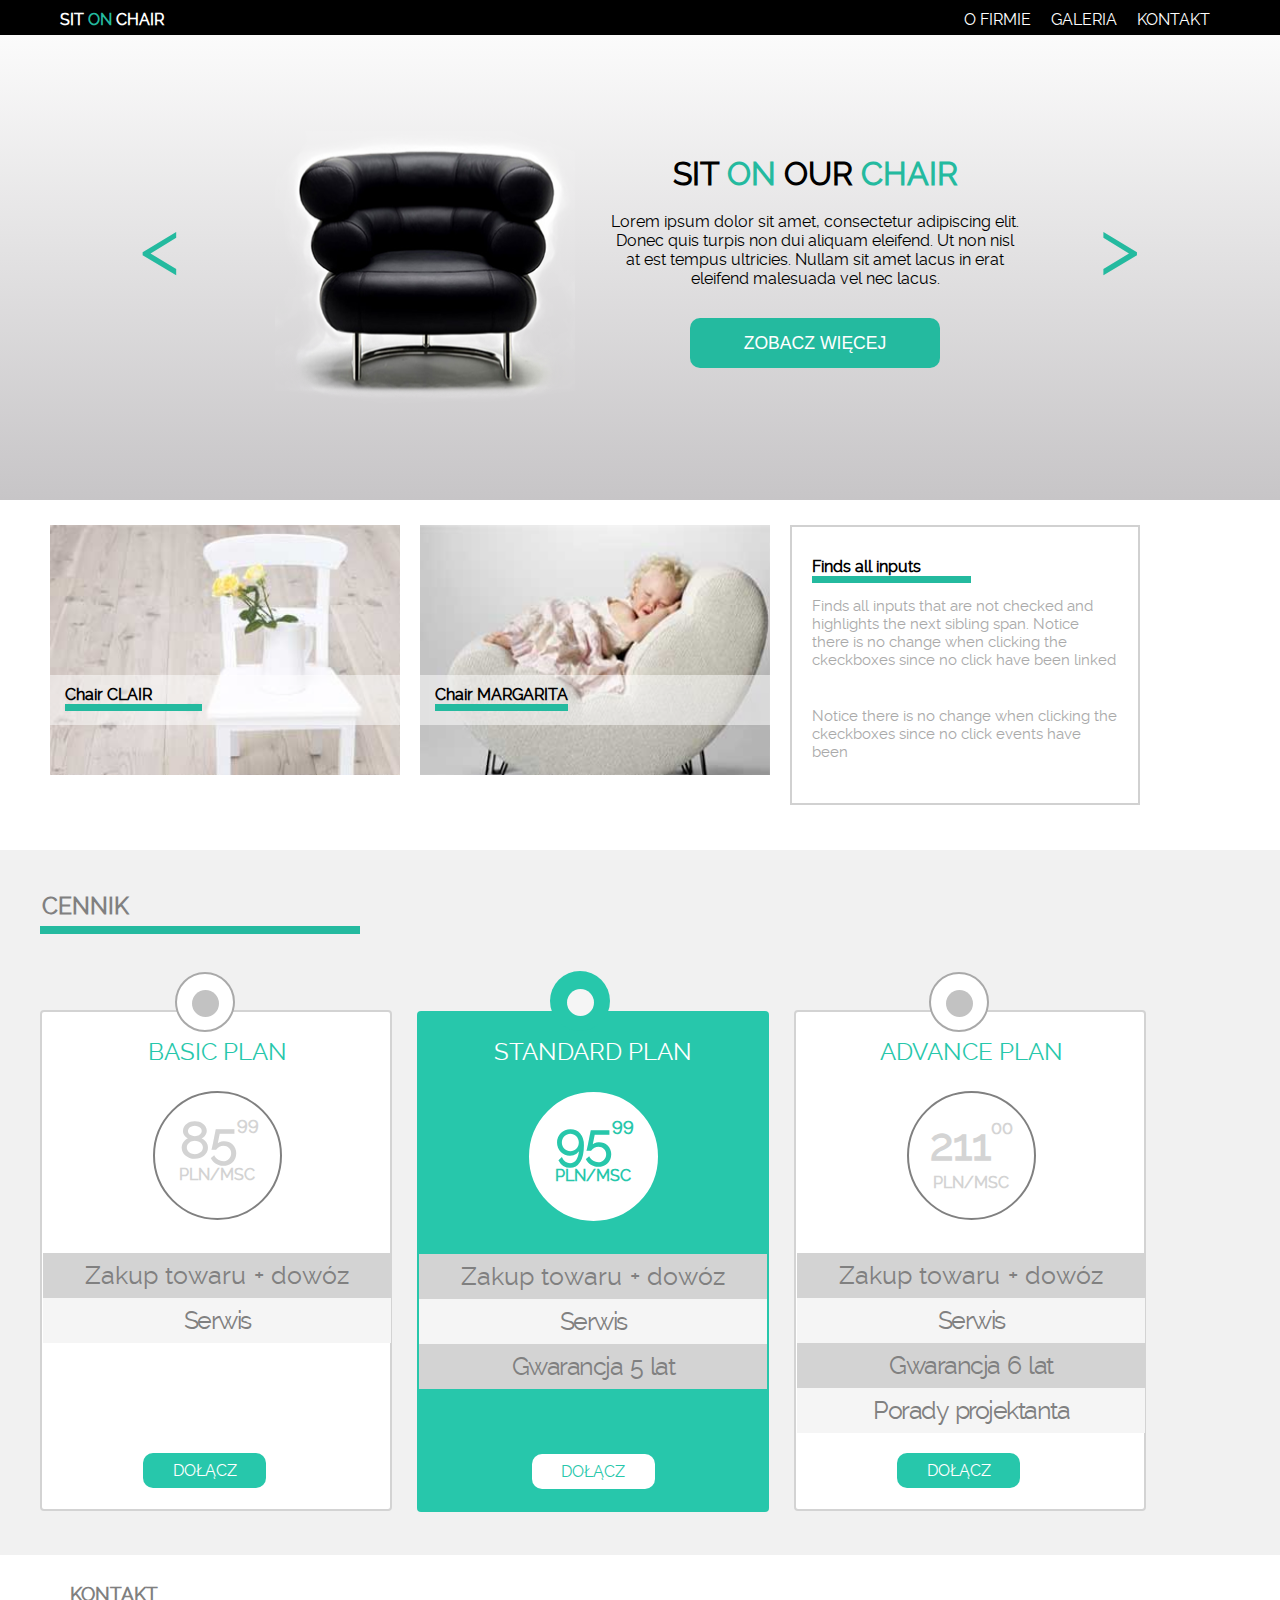
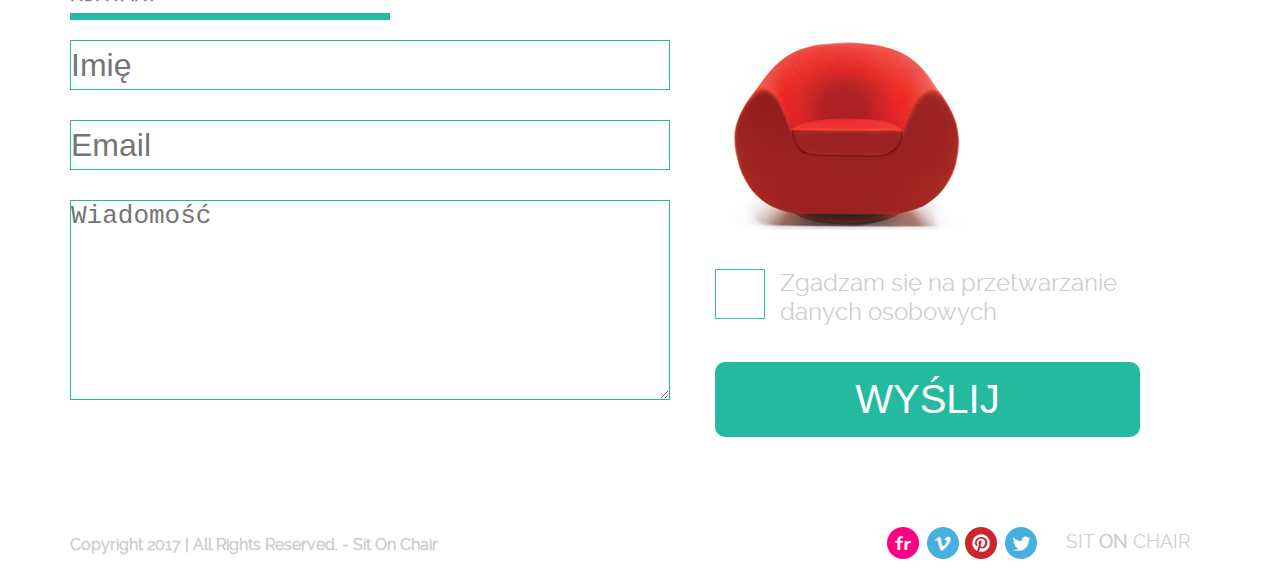
<file: index.html>
<!DOCTYPE html>
<html>

<head>
    <meta charset="utf-8" name="description" content="Web Developer, Junior Frontend Developer, SEO, Copywriting, Webwriting, AIDA.">
    <title>Sit on Chair - Power Showoff Project</title>
    <link rel="stylesheet" type="text/css" href="css/style.css">
</head>

<body>
<!-- header -->
    <header id="header">
        <div class="container header">
            <a id="logo" href="index.html">SIT <span>ON</span> CHAIR</a>
            <nav>
                <ul>
                    <li class="navButtons"><a href="#contact">kontakt</a></li>
                    <li class="navButtons"><a href="#products">galeria</a></li>
                    <li class="navButtons" id="about"><a href="#slider">o firmie<a/>
                        <!-- pop up list for nav menu-->
                        <ul id="rollMenu">
                            <li><a href="#">Aktualności</a></li>
                            <li><a href="#">Nasz team</a></li>
                            <li><a href="#">Historia</a></li>
                        </ul>
                    </li>
                </ul>
            </nav>
        </div>
    </header>

    <!-- chair slider -->
    <section id="slider">
        <div class="container">
            <a id="arrowLeft" class=".goLeft" href="#"><</a>
            <div id="chairSlider">
                <img id="slideChair" src="img/black_chair.png" />
            </div>
            <div id="textSlider">
                <h1>SIT <span>ON</span> OUR <span>CHAIR</span></h1>
                <br>
                <p>Lorem ipsum dolor sit amet, consectetur adipiscing elit. Donec quis turpis non dui aliquam eleifend. Ut non nisl at est tempus ultricies. Nullam sit amet lacus in erat eleifend malesuada vel nec lacus.
                </p>
                <button id="buttonMore"><a href="#slider">Zobacz więcej</a></button>
            </div>
            <a id="arrowRight" href="#">></a>
        </div>
    </section>

    <!--products-->
    <section id="products">
        <div class="container">
            <div class="productImg first">
                <img src="img/box1_img.jpg" alt="Chair Clair">
                <div id="product1Desc">
                    <p>Chair CLAIR</p>
                </div>
            </div>
            <div class="productImg second">
                <img src="img/box2_img.jpg" alt="Chair Margarita">
                <div id="product2Desc">
                    <p>Chair MARGARITA</p>
                </div>
            </div>
            <div class="productTxt">
                <div id="textBoxTitle">
                    <p>Finds all inputs</p>
                </div>
                <div id="textBox">
                    <p>Finds all inputs that are not checked and highlights the next sibling span. Notice there is no change when clicking the ckeckboxes since no click have been linked</p>
                    <br>
                    <br>
                    <p>Notice there is no change when clicking the ckeckboxes since no click events have been</p>
                </div>
            </div>
        </div>
    </section>

    <!--offers-->
    <section class="slider3">
        <div class="container row">
            <p class="titleSlider">cennik</p>
            <div class="separator"></div>
            <div class="sideContainer row">
                <div class="side">
                    <div class="bigCircle"></div>
                    <div class="smallCircle"></div>
                    <div class="mainCont">
                        <p class="mainTitle">Basic Plan</p>
                        <div class="priceCircleCont">
                            <div class="priceFirst">85<span class="priceSecond">99</span></div>
                            <div class="hirePurchasePrice">pln/msc</div>
                        </div>
                        <div class="purchase">Zakup towaru + dowóz</div>
                        <div class="service">Serwis</div>
                        <div class="button">dołącz</div>
                    </div>
                </div>
            </div>
            <div class="middleContainer row">
                <div class="side middleCont">
                    <div class="bigCircle middleCont"></div>
                    <div class="smallCircle middleContColor"></div>
                    <div class="mainCont">
                        <p class="mainTitle middleContTitle">Standard Plan</p>
                        <div class="priceCircleCont middleContCircle">
                            <div class="priceFirst priceFontColor">95<span class="priceSecond priceSecondOffer">99</span></div>
                            <div class="hirePurchasePrice priceFontColor">pln/msc</div>
                        </div>
                        <div class="purchase middleContText">Zakup towaru + dowóz</div>
                        <div class="service">Serwis</div>
                        <div class=" warranty middleContText">Gwarancja 5 lat</div>
                        <div class="button middleButton">dołącz</div>
                    </div>
                </div>
            </div>
            <div class="sideContainer row">
                <div class="side">
                    <div class="bigCircle"></div>
                    <div class="smallCircle"></div>
                    <div class="mainCont">
                        <p class="mainTitle">Advance Plan</p>
                        <div class="priceCircleCont">
                            <div class="priceThird">211<span class="priceSecond">00</span></div>
                            <div class="hirePurchasePrice">pln/msc</div>
                        </div>
                        <div class="purchase">Zakup towaru + dowóz</div>
                        <div class="service">Serwis</div>
                        <div class=" warranty">Gwarancja 6 lat</div>
                        <div class="service">Porady projektanta</div>
                        <div class="buttonRight">dołącz</div>
                    </div>
                </div>
            </div>
        </div>
    </section>

    <!--contact-->
    <section id="contact">
        <div class="container">
            <div class="contactTitle">
                <p>kontakt</p>
            </div>
            <form>
                <div class="contactForm">
                    <input id="name" type="text" name="name" placeholder="Imię">
                    <input id="email" type="email" name="email" required placeholder="Email">
                    <textarea id="text"  rows="5" placeholder="Wiadomość"></textarea>
                    <div class="error">
                    </div>
                    <div class="success">
                    </div>
                </div>
                <div class="contactSend">
                    <div class="contactImg">
                        <img src="img/red_chair.png">
                    </div>
                    <div class="checkbox">
                        <input type="checkbox" id="transport" required>
                        <label for="transport">Zgadzam się na przetwarzanie danych osobowych</label>
                    </div>
                    <button class="buttonSubmit">
                        <a href="#contact" type="submit">wyślij</a>
                    </button>
                </div>
            </form>
        </div>

    </section>

    <!-- footer -->
    <footer id="footer">
        <div class="container footer">
            <p>Copyright 2017 | All Rights Reserved. - Sit On Chair</p>
            <a id="logo" href="#header">SIT <span>ON</span> CHAIR</a>
            <div class="footerMedia">
                <a href="http://flickr.com" rel="nofollow" target="_blank"><img src="img/flickr.png"></a>
                <a href="http://vimeo.com" rel="nofollow" target="_blank"><img src="img/vimeo.png"></a>
                <a href="http://pinterest.com" rel="nofollow" target="_blank"><img src="img/pinterest.png"></a>
                <a href="http://twitter.com" rel="nofollow" target="_blank"><img src="img/twitter.png"></a>
            </div>
        </div>
    </footer>
    <script src="js/scripts.js"></script>
</body>

</html>
</file>
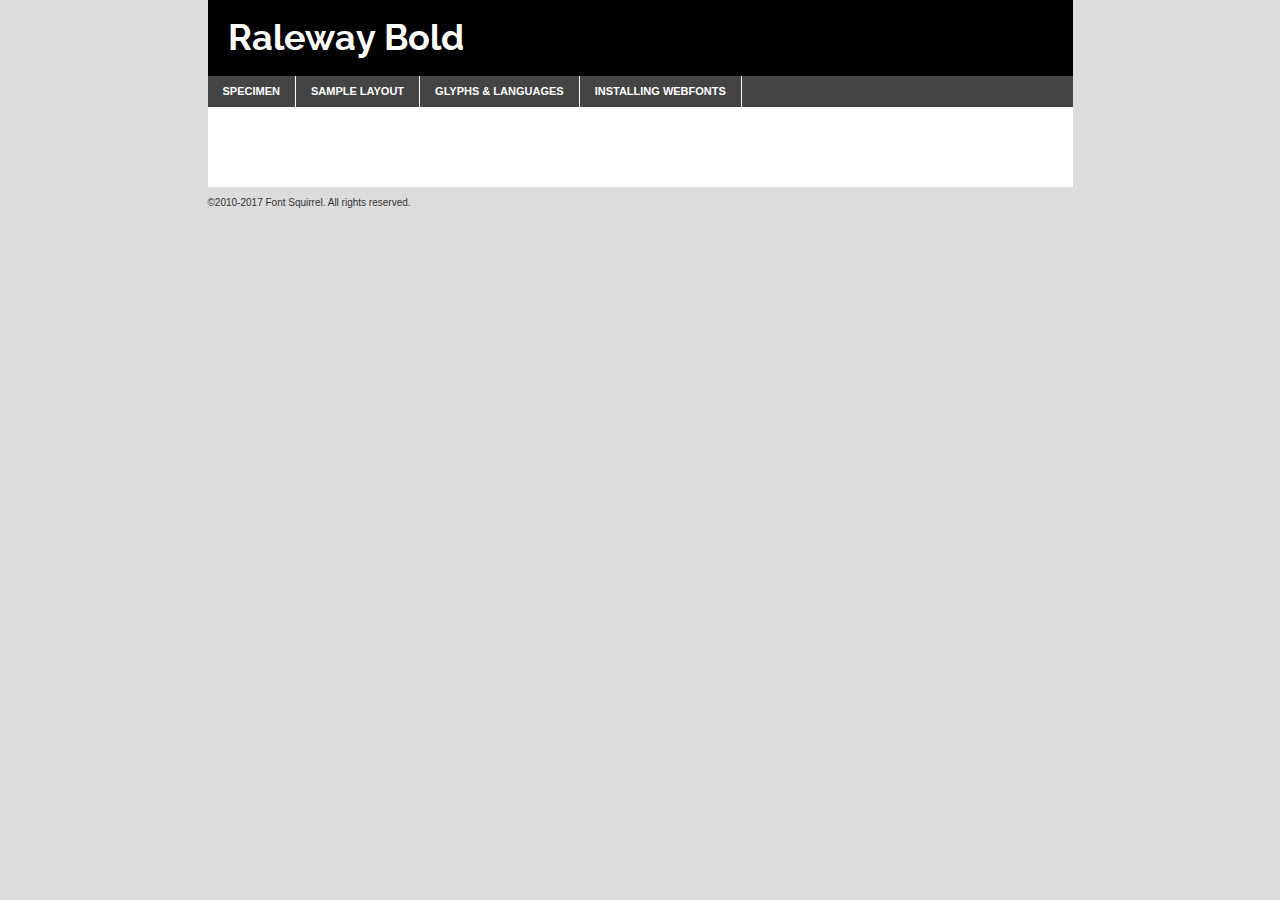
<file: fonts/raleway-bold-demo.html>
<!DOCTYPE html PUBLIC "-//W3C//DTD XHTML 1.0 Transitional//EN"
	"http://www.w3.org/TR/xhtml1/DTD/xhtml1-transitional.dtd">

<html xmlns="http://www.w3.org/1999/xhtml" xml:lang="en" lang="en">
<head>
	<meta http-equiv="Content-Type" content="text/html; charset=utf-8" />
	<script src="http://ajax.googleapis.com/ajax/libs/jquery/1.7.2/jquery.min.js" type="text/javascript" charset="utf-8"></script>
	<script type="text/javascript">
	(function($){$.fn.easyTabs=function(option){var param=jQuery.extend({fadeSpeed:"fast",defaultContent:1,activeClass:'active'},option);$(this).each(function(){var thisId="#"+this.id;if(param.defaultContent==''){param.defaultContent=1;}
	if(typeof param.defaultContent=="number")
	{var defaultTab=$(thisId+" .tabs li:eq("+(param.defaultContent-1)+") a").attr('href').substr(1);}else{var defaultTab=param.defaultContent;}
	$(thisId+" .tabs li a").each(function(){var tabToHide=$(this).attr('href').substr(1);$("#"+tabToHide).addClass('easytabs-tab-content');});hideAll();changeContent(defaultTab);function hideAll(){$(thisId+" .easytabs-tab-content").hide();}
	function changeContent(tabId){hideAll();$(thisId+" .tabs li").removeClass(param.activeClass);$(thisId+" .tabs li a[href=#"+tabId+"]").closest('li').addClass(param.activeClass);if(param.fadeSpeed!="none")
	{$(thisId+" #"+tabId).fadeIn(param.fadeSpeed);}else{$(thisId+" #"+tabId).show();}}
	$(thisId+" .tabs li").click(function(){var tabId=$(this).find('a').attr('href').substr(1);changeContent(tabId);return false;});});}})(jQuery);
	</script>
	<link rel="stylesheet" href="specimen_files/specimen_stylesheet.css" type="text/css" charset="utf-8" />
	<link rel="stylesheet" href="stylesheet.css" type="text/css" charset="utf-8" />

	<style type="text/css">
					body{
				font-family: 'ralewaybold';
							}
		</style>

	<title>Raleway Bold Specimen</title>
	
	
	<script type="text/javascript" charset="utf-8">
		$(document).ready(function() {
			$('#container').easyTabs({defaultContent:1});
		});
	</script>
</head>

<body>
<div id="container">
	<div id="header">
		Raleway Bold	</div>
	<ul class="tabs">
		<li><a href="#specimen">Specimen</a></li>
		<li><a href="#layout">Sample Layout</a></li>
				<li><a href="#glyphs">Glyphs &amp; Languages</a></li>
		<li><a href="#installing">Installing Webfonts</a></li>
		
	</ul>
	
	<div id="main_content">

		
			<div id="specimen">
		
				<div class="section">
					<div class="grid12 firstcol">
						<div class="huge">AaBb</div>
					</div>
				</div>
		
				<div class="section">
					<div class="glyph_range">A&#x200B;B&#x200b;C&#x200b;D&#x200b;E&#x200b;F&#x200b;G&#x200b;H&#x200b;I&#x200b;J&#x200b;K&#x200b;L&#x200b;M&#x200b;N&#x200b;O&#x200b;P&#x200b;Q&#x200b;R&#x200b;S&#x200b;T&#x200b;U&#x200b;V&#x200b;W&#x200b;X&#x200b;Y&#x200b;Z&#x200b;a&#x200b;b&#x200b;c&#x200b;d&#x200b;e&#x200b;f&#x200b;g&#x200b;h&#x200b;i&#x200b;j&#x200b;k&#x200b;l&#x200b;m&#x200b;n&#x200b;o&#x200b;p&#x200b;q&#x200b;r&#x200b;s&#x200b;t&#x200b;u&#x200b;v&#x200b;w&#x200b;x&#x200b;y&#x200b;z&#x200b;1&#x200b;2&#x200b;3&#x200b;4&#x200b;5&#x200b;6&#x200b;7&#x200b;8&#x200b;9&#x200b;0&#x200b;&amp;&#x200b;.&#x200b;,&#x200b;?&#x200b;!&#x200b;&#64;&#x200b;(&#x200b;)&#x200b;#&#x200b;$&#x200b;%&#x200b;*&#x200b;+&#x200b;-&#x200b;=&#x200b;:&#x200b;;</div>
				</div>
				<div class="section">
					<div class="grid12 firstcol">
						<table class="sample_table">
							<tr><td>10</td><td class="size10">abcdefghijklmnopqrstuvwxyzABCDEFGHIJKLMNOPQRSTUVWXYZ0123456789abcdefghijklmnopqrstuvwxyzABCDEFGHIJKLMNOPQRSTUVWXYZ0123456789abcdefghijklmnopqrstuvwxyzABCDEFGHIJKLMNOPQRSTUVWXYZ</td></tr>
							<tr><td>11</td><td class="size11">abcdefghijklmnopqrstuvwxyzABCDEFGHIJKLMNOPQRSTUVWXYZ0123456789abcdefghijklmnopqrstuvwxyzABCDEFGHIJKLMNOPQRSTUVWXYZ0123456789abcdefghijklmnopqrstuvwxyzABCDEFGHIJKLMNOPQRSTUVWXYZ</td></tr>
							<tr><td>12</td><td class="size12">abcdefghijklmnopqrstuvwxyzABCDEFGHIJKLMNOPQRSTUVWXYZ0123456789abcdefghijklmnopqrstuvwxyzABCDEFGHIJKLMNOPQRSTUVWXYZ0123456789abcdefghijklmnopqrstuvwxyzABCDEFGHIJKLMNOPQRSTUVWXYZ</td></tr>
							<tr><td>13</td><td class="size13">abcdefghijklmnopqrstuvwxyzABCDEFGHIJKLMNOPQRSTUVWXYZ0123456789abcdefghijklmnopqrstuvwxyzABCDEFGHIJKLMNOPQRSTUVWXYZ0123456789abcdefghijklmnopqrstuvwxyzABCDEFGHIJKLMNOPQRSTUVWXYZ</td></tr>
							<tr><td>14</td><td class="size14">abcdefghijklmnopqrstuvwxyzABCDEFGHIJKLMNOPQRSTUVWXYZ0123456789abcdefghijklmnopqrstuvwxyzABCDEFGHIJKLMNOPQRSTUVWXYZ0123456789abcdefghijklmnopqrstuvwxyzABCDEFGHIJKLMNOPQRSTUVWXYZ</td></tr>
							<tr><td>16</td><td class="size16">abcdefghijklmnopqrstuvwxyzABCDEFGHIJKLMNOPQRSTUVWXYZ0123456789abcdefghijklmnopqrstuvwxyzABCDEFGHIJKLMNOPQRSTUVWXYZ</td></tr>
							<tr><td>18</td><td class="size18">abcdefghijklmnopqrstuvwxyzABCDEFGHIJKLMNOPQRSTUVWXYZ0123456789abcdefghijklmnopqrstuvwxyzABCDEFGHIJKLMNOPQRSTUVWXYZ</td></tr>
							<tr><td>20</td><td class="size20">abcdefghijklmnopqrstuvwxyzABCDEFGHIJKLMNOPQRSTUVWXYZ0123456789abcdefghijklmnopqrstuvwxyzABCDEFGHIJKLMNOPQRSTUVWXYZ</td></tr>
							<tr><td>24</td><td class="size24">abcdefghijklmnopqrstuvwxyzABCDEFGHIJKLMNOPQRSTUVWXYZ0123456789abcdefghijklmnopqrstuvwxyzABCDEFGHIJKLMNOPQRSTUVWXYZ</td></tr>
							<tr><td>30</td><td class="size30">abcdefghijklmnopqrstuvwxyzABCDEFGHIJKLMNOPQRSTUVWXYZ0123456789abcdefghijklmnopqrstuvwxyzABCDEFGHIJKLMNOPQRSTUVWXYZ</td></tr>
							<tr><td>36</td><td class="size36">abcdefghijklmnopqrstuvwxyzABCDEFGHIJKLMNOPQRSTUVWXYZ0123456789abcdefghijklmnopqrstuvwxyzABCDEFGHIJKLMNOPQRSTUVWXYZ</td></tr>
							<tr><td>48</td><td class="size48">abcdefghijklmnopqrstuvwxyzABCDEFGHIJKLMNOPQRSTUVWXYZ0123456789abcdefghijklmnopqrstuvwxyzABCDEFGHIJKLMNOPQRSTUVWXYZ</td></tr>
							<tr><td>60</td><td class="size60">abcdefghijklmnopqrstuvwxyzABCDEFGHIJKLMNOPQRSTUVWXYZ0123456789abcdefghijklmnopqrstuvwxyzABCDEFGHIJKLMNOPQRSTUVWXYZ</td></tr>
							<tr><td>72</td><td class="size72">abcdefghijklmnopqrstuvwxyzABCDEFGHIJKLMNOPQRSTUVWXYZ0123456789abcdefghijklmnopqrstuvwxyzABCDEFGHIJKLMNOPQRSTUVWXYZ</td></tr>
							<tr><td>90</td><td class="size90">abcdefghijklmnopqrstuvwxyzABCDEFGHIJKLMNOPQRSTUVWXYZ0123456789abcdefghijklmnopqrstuvwxyzABCDEFGHIJKLMNOPQRSTUVWXYZ</td></tr>
						</table>
				
					</div>
			
				</div>
		
		
		
								<div class="section" id="bodycomparison">


										<div id="xheight">
				<div class="fontbody">&#x25FC;&#x25FC;&#x25FC;&#x25FC;&#x25FC;&#x25FC;&#x25FC;&#x25FC;&#x25FC;&#x25FC;&#x25FC;&#x25FC;&#x25FC;&#x25FC;&#x25FC;&#x25FC;&#x25FC;&#x25FC;&#x25FC;&#x25FC;&#x25FC;&#x25FC;&#x25FC;&#x25FC;&#x25FC;&#x25FC;&#x25FC;&#x25FC;&#x25FC;&#x25FC;&#x25FC;&#x25FC;&#x25FC;&#x25FC;&#x25FC;&#x25FC;&#x25FC;&#x25FC;&#x25FC;&#x25FC;&#x25FC;&#x25FC;&#x25FC;&#x25FC;&#x25FC;&#x25FC;&#x25FC;&#x25FC;&#x25FC;&#x25FC;&#x25FC;&#x25FC;&#x25FC;&#x25FC;&#x25FC;&#x25FC;&#x25FC;&#x25FC;&#x25FC;&#x25FC;&#x25FC;&#x25FC;&#x25FC;&#x25FC;&#x25FC;&#x25FC;&#x25FC;&#x25FC;&#x25FC;&#x25FC;&#x25FC;&#x25FC;&#x25FC;&#x25FC;&#x25FC;&#x25FC;&#x25FC;&#x25FC;&#x25FC;&#x25FC;&#x25FC;&#x25FC;&#x25FC;&#x25FC;&#x25FC;&#x25FC;&#x25FC;&#x25FC;&#x25FC;&#x25FC;&#x25FC;&#x25FC;&#x25FC;&#x25FC;&#x25FC;&#x25FC;&#x25FC;&#x25FC;&#x25FC;body</div><div class="arialbody">body</div><div class="verdanabody">body</div><div class="georgiabody">body</div></div>
										<div class="fontbody" style="z-index:1">
											body<span>Raleway Bold</span>
										</div>
										<div class="arialbody" style="z-index:1">
											body<span>Arial</span>
										</div>
										<div class="verdanabody" style="z-index:1">
											body<span>Verdana</span>
										</div>
										<div class="georgiabody" style="z-index:1">
											body<span>Georgia</span>
										</div>



								</div>
		
		
				<div class="section psample psample_row1" id="">
					
					<div class="grid2 firstcol">
						<p class="size10"><span>10.</span>Aenean lacinia bibendum nulla sed consectetur. Fusce dapibus, tellus ac cursus commodo, tortor mauris condimentum nibh, ut fermentum massa justo sit amet risus. Nullam id dolor id nibh ultricies vehicula ut id elit. Cum sociis natoque penatibus et magnis dis parturient montes, nascetur ridiculus mus. Nulla vitae elit libero, a pharetra augue.</p>
			
					</div>
					<div class="grid3">
						<p class="size11"><span>11.</span>Aenean lacinia bibendum nulla sed consectetur. Fusce dapibus, tellus ac cursus commodo, tortor mauris condimentum nibh, ut fermentum massa justo sit amet risus. Nullam id dolor id nibh ultricies vehicula ut id elit. Cum sociis natoque penatibus et magnis dis parturient montes, nascetur ridiculus mus. Nulla vitae elit libero, a pharetra augue.</p>
			
					</div>
					<div class="grid3">
						<p class="size12"><span>12.</span>Aenean lacinia bibendum nulla sed consectetur. Fusce dapibus, tellus ac cursus commodo, tortor mauris condimentum nibh, ut fermentum massa justo sit amet risus. Nullam id dolor id nibh ultricies vehicula ut id elit. Cum sociis natoque penatibus et magnis dis parturient montes, nascetur ridiculus mus. Nulla vitae elit libero, a pharetra augue.</p>
			
					</div>
					<div class="grid4">
						<p class="size13"><span>13.</span>Aenean lacinia bibendum nulla sed consectetur. Fusce dapibus, tellus ac cursus commodo, tortor mauris condimentum nibh, ut fermentum massa justo sit amet risus. Nullam id dolor id nibh ultricies vehicula ut id elit. Cum sociis natoque penatibus et magnis dis parturient montes, nascetur ridiculus mus. Nulla vitae elit libero, a pharetra augue.</p>
			
					</div>
					<div class="white_blend"></div>
					
				</div>
				<div class="section psample psample_row2" id="">
					<div class="grid3 firstcol">
						<p class="size14"><span>14.</span>Aenean lacinia bibendum nulla sed consectetur. Fusce dapibus, tellus ac cursus commodo, tortor mauris condimentum nibh, ut fermentum massa justo sit amet risus. Nullam id dolor id nibh ultricies vehicula ut id elit. Cum sociis natoque penatibus et magnis dis parturient montes, nascetur ridiculus mus. Nulla vitae elit libero, a pharetra augue.</p>
			
					</div>
					<div class="grid4">
						<p class="size16"><span>16.</span>Aenean lacinia bibendum nulla sed consectetur. Fusce dapibus, tellus ac cursus commodo, tortor mauris condimentum nibh, ut fermentum massa justo sit amet risus. Nullam id dolor id nibh ultricies vehicula ut id elit. Cum sociis natoque penatibus et magnis dis parturient montes, nascetur ridiculus mus. Nulla vitae elit libero, a pharetra augue.</p>
			
					</div>
					<div class="grid5">
						<p class="size18"><span>18.</span>Aenean lacinia bibendum nulla sed consectetur. Fusce dapibus, tellus ac cursus commodo, tortor mauris condimentum nibh, ut fermentum massa justo sit amet risus. Nullam id dolor id nibh ultricies vehicula ut id elit. Cum sociis natoque penatibus et magnis dis parturient montes, nascetur ridiculus mus. Nulla vitae elit libero, a pharetra augue.</p>
			
					</div>

					<div class="white_blend"></div>

				</div>
				
				<div class="section psample psample_row3" id="">
					<div class="grid5 firstcol">
						<p class="size20"><span>20.</span>Aenean lacinia bibendum nulla sed consectetur. Fusce dapibus, tellus ac cursus commodo, tortor mauris condimentum nibh, ut fermentum massa justo sit amet risus. Nullam id dolor id nibh ultricies vehicula ut id elit. Cum sociis natoque penatibus et magnis dis parturient montes, nascetur ridiculus mus. Nulla vitae elit libero, a pharetra augue.</p>
					</div>
					<div class="grid7">
						<p class="size24"><span>24.</span>Aenean lacinia bibendum nulla sed consectetur. Fusce dapibus, tellus ac cursus commodo, tortor mauris condimentum nibh, ut fermentum massa justo sit amet risus. Nullam id dolor id nibh ultricies vehicula ut id elit. Cum sociis natoque penatibus et magnis dis parturient montes, nascetur ridiculus mus. Nulla vitae elit libero, a pharetra augue.</p>
					</div>
					
					<div class="white_blend"></div>
					
				</div>
				
				<div class="section psample psample_row4" id="">
					<div class="grid12 firstcol">
						<p class="size30"><span>30.</span>Aenean lacinia bibendum nulla sed consectetur. Fusce dapibus, tellus ac cursus commodo, tortor mauris condimentum nibh, ut fermentum massa justo sit amet risus. Nullam id dolor id nibh ultricies vehicula ut id elit. Cum sociis natoque penatibus et magnis dis parturient montes, nascetur ridiculus mus. Nulla vitae elit libero, a pharetra augue.</p>
					</div>
					<div class="white_blend"></div>
					
				</div>
				
				
				
				<div class="section psample psample_row1 fullreverse">
					<div class="grid2 firstcol">
						<p class="size10"><span>10.</span>Aenean lacinia bibendum nulla sed consectetur. Fusce dapibus, tellus ac cursus commodo, tortor mauris condimentum nibh, ut fermentum massa justo sit amet risus. Nullam id dolor id nibh ultricies vehicula ut id elit. Cum sociis natoque penatibus et magnis dis parturient montes, nascetur ridiculus mus. Nulla vitae elit libero, a pharetra augue.</p>
			
					</div>
					<div class="grid3">
						<p class="size11"><span>11.</span>Aenean lacinia bibendum nulla sed consectetur. Fusce dapibus, tellus ac cursus commodo, tortor mauris condimentum nibh, ut fermentum massa justo sit amet risus. Nullam id dolor id nibh ultricies vehicula ut id elit. Cum sociis natoque penatibus et magnis dis parturient montes, nascetur ridiculus mus. Nulla vitae elit libero, a pharetra augue.</p>
			
					</div>
					<div class="grid3">
						<p class="size12"><span>12.</span>Aenean lacinia bibendum nulla sed consectetur. Fusce dapibus, tellus ac cursus commodo, tortor mauris condimentum nibh, ut fermentum massa justo sit amet risus. Nullam id dolor id nibh ultricies vehicula ut id elit. Cum sociis natoque penatibus et magnis dis parturient montes, nascetur ridiculus mus. Nulla vitae elit libero, a pharetra augue.</p>
			
					</div>
					<div class="grid4">
						<p class="size13"><span>13.</span>Aenean lacinia bibendum nulla sed consectetur. Fusce dapibus, tellus ac cursus commodo, tortor mauris condimentum nibh, ut fermentum massa justo sit amet risus. Nullam id dolor id nibh ultricies vehicula ut id elit. Cum sociis natoque penatibus et magnis dis parturient montes, nascetur ridiculus mus. Nulla vitae elit libero, a pharetra augue.</p>
			
					</div>
					<div class="black_blend"></div>
					
				</div>
				
				<div class="section psample psample_row2 fullreverse">
					<div class="grid3 firstcol">
						<p class="size14"><span>14.</span>Aenean lacinia bibendum nulla sed consectetur. Fusce dapibus, tellus ac cursus commodo, tortor mauris condimentum nibh, ut fermentum massa justo sit amet risus. Nullam id dolor id nibh ultricies vehicula ut id elit. Cum sociis natoque penatibus et magnis dis parturient montes, nascetur ridiculus mus. Nulla vitae elit libero, a pharetra augue.</p>
			
					</div>
					<div class="grid4">
						<p class="size16"><span>16.</span>Aenean lacinia bibendum nulla sed consectetur. Fusce dapibus, tellus ac cursus commodo, tortor mauris condimentum nibh, ut fermentum massa justo sit amet risus. Nullam id dolor id nibh ultricies vehicula ut id elit. Cum sociis natoque penatibus et magnis dis parturient montes, nascetur ridiculus mus. Nulla vitae elit libero, a pharetra augue.</p>
			
					</div>
					<div class="grid5">
						<p class="size18"><span>18.</span>Aenean lacinia bibendum nulla sed consectetur. Fusce dapibus, tellus ac cursus commodo, tortor mauris condimentum nibh, ut fermentum massa justo sit amet risus. Nullam id dolor id nibh ultricies vehicula ut id elit. Cum sociis natoque penatibus et magnis dis parturient montes, nascetur ridiculus mus. Nulla vitae elit libero, a pharetra augue.</p>
			
					</div>
					<div class="black_blend"></div>

				</div>
				
				<div class="section psample fullreverse psample_row3" id="">
					<div class="grid5 firstcol">
						<p class="size20"><span>20.</span>Aenean lacinia bibendum nulla sed consectetur. Fusce dapibus, tellus ac cursus commodo, tortor mauris condimentum nibh, ut fermentum massa justo sit amet risus. Nullam id dolor id nibh ultricies vehicula ut id elit. Cum sociis natoque penatibus et magnis dis parturient montes, nascetur ridiculus mus. Nulla vitae elit libero, a pharetra augue.</p>
					</div>
					<div class="grid7">
						<p class="size24"><span>24.</span>Aenean lacinia bibendum nulla sed consectetur. Fusce dapibus, tellus ac cursus commodo, tortor mauris condimentum nibh, ut fermentum massa justo sit amet risus. Nullam id dolor id nibh ultricies vehicula ut id elit. Cum sociis natoque penatibus et magnis dis parturient montes, nascetur ridiculus mus. Nulla vitae elit libero, a pharetra augue.</p>
					</div>
					
					<div class="black_blend"></div>
					
				</div>
				
				<div class="section psample fullreverse psample_row4" id="" style="border-bottom: 20px #000 solid;">
					<div class="grid12 firstcol">
						<p class="size30"><span>30.</span>Aenean lacinia bibendum nulla sed consectetur. Fusce dapibus, tellus ac cursus commodo, tortor mauris condimentum nibh, ut fermentum massa justo sit amet risus. Nullam id dolor id nibh ultricies vehicula ut id elit. Cum sociis natoque penatibus et magnis dis parturient montes, nascetur ridiculus mus. Nulla vitae elit libero, a pharetra augue.</p>
					</div>
					<div class="black_blend"></div>
					
				</div>
				
				
				
				
			</div>
			
			<div id="layout">
				
				<div class="section">
					
					<div class="grid12 firstcol">
						<h1>Lorem Ipsum Dolor</h1>
						<h2>Etiam porta sem malesuada magna mollis euismod</h2>
						
						<p class="byline">By <a href="#link">Aenean Lacinia</a></p>
					</div>
				</div>
				<div class="section">
					<div class="grid8 firstcol">
						<p class="large">Donec sed odio dui. Morbi leo risus, porta ac consectetur ac, vestibulum at eros. Fusce dapibus, tellus ac cursus commodo, tortor mauris condimentum nibh, ut fermentum massa justo sit amet risus. </p>

						
						<h3>Pellentesque ornare sem</h3>

						<p>Maecenas sed diam eget risus varius blandit sit amet non magna. Maecenas faucibus mollis interdum. Donec ullamcorper nulla non metus auctor fringilla. Nullam id dolor id nibh ultricies vehicula ut id elit. Nullam id dolor id nibh ultricies vehicula ut id elit. </p>

						<p>Aenean eu leo quam. Pellentesque ornare sem lacinia quam venenatis vestibulum. Lorem ipsum dolor sit amet, consectetur adipiscing elit. Cum sociis natoque penatibus et magnis dis parturient montes, nascetur ridiculus mus. </p>

						<p>Nulla vitae elit libero, a pharetra augue. Praesent commodo cursus magna, vel scelerisque nisl consectetur et. Aenean lacinia bibendum nulla sed consectetur. </p>

						<p>Nullam quis risus eget urna mollis ornare vel eu leo. Nullam quis risus eget urna mollis ornare vel eu leo. Maecenas sed diam eget risus varius blandit sit amet non magna. Donec ullamcorper nulla non metus auctor fringilla. </p>

						<h3>Cras mattis consectetur</h3>

						<p>Aenean eu leo quam. Pellentesque ornare sem lacinia quam venenatis vestibulum. Aenean lacinia bibendum nulla sed consectetur. Integer posuere erat a ante venenatis dapibus posuere velit aliquet. Cras mattis consectetur purus sit amet fermentum. </p>

						<p>Nullam id dolor id nibh ultricies vehicula ut id elit. Nullam quis risus eget urna mollis ornare vel eu leo. Cras mattis consectetur purus sit amet fermentum.</p>
					</div>
					
					<div class="grid4 sidebar">
						
						<div class="box reverse">
							<p class="last">Nullam quis risus eget urna mollis ornare vel eu leo. Donec ullamcorper nulla non metus auctor fringilla. Cras mattis consectetur purus sit amet fermentum. Sed posuere consectetur est at lobortis. Lorem ipsum dolor sit amet, consectetur adipiscing elit. </p>
						</div>
						
						<p class="caption">Maecenas sed diam eget risus varius.</p>

						<p>Vestibulum id ligula porta felis euismod semper. Integer posuere erat a ante venenatis dapibus posuere velit aliquet. Vestibulum id ligula porta felis euismod semper. Sed posuere consectetur est at lobortis. Maecenas sed diam eget risus varius blandit sit amet non magna. Fusce dapibus, tellus ac cursus commodo, tortor mauris condimentum nibh, ut fermentum massa justo sit amet risus. </p>

					

						<p>Duis mollis, est non commodo luctus, nisi erat porttitor ligula, eget lacinia odio sem nec elit. Aenean lacinia bibendum nulla sed consectetur. Vivamus sagittis lacus vel augue laoreet rutrum faucibus dolor auctor. Aenean lacinia bibendum nulla sed consectetur. Nullam quis risus eget urna mollis ornare vel eu leo. </p>

						<p>Praesent commodo cursus magna, vel scelerisque nisl consectetur et. Donec ullamcorper nulla non metus auctor fringilla. Maecenas faucibus mollis interdum. Fusce dapibus, tellus ac cursus commodo, tortor mauris condimentum nibh, ut fermentum massa justo sit amet risus. </p>

					</div>
				</div>
				
			</div>


			



		<div id="glyphs">
			<div class="section">
				<div class="grid12 firstcol">
			
				<h1>Language Support</h1>
				<p>The subset of Raleway Bold in this kit supports the following languages:<br />
			
					English, Polish, Arrernte, Bislama, Cebuano, Fijian, Gilbertese, Hmong, Ibanag, Iloko_ilokano, Interglossa_glosa, Interlingua, Lojban, Norfolk_pitcairnese, Oromo, Rotokas, Seychelles_creole, Shona, Somali, Southern_ndebele, Swahili, Swati_swazi, Tok_pisin, Warlpiri, Xhosa, Zulu, Latinbasic, Ubasic, Demo				</p>
				<h1>Glyph Chart</h1>
				<p>The subset of Raleway Bold in this kit includes all the glyphs listed below. Unicode entities are included above each glyph to help you insert individual characters into your layout.</p>
				<div id="glyph_chart">
			
																				 <div><p>&amp;#13;</p>&#13;</div>
																				 <div><p>&amp;#32;</p>&#32;</div>
																				 <div><p>&amp;#33;</p>&#33;</div>
																				 <div><p>&amp;#34;</p>&#34;</div>
																				 <div><p>&amp;#35;</p>&#35;</div>
																				 <div><p>&amp;#36;</p>&#36;</div>
																				 <div><p>&amp;#37;</p>&#37;</div>
																				 <div><p>&amp;#38;</p>&#38;</div>
																				 <div><p>&amp;#39;</p>&#39;</div>
																				 <div><p>&amp;#40;</p>&#40;</div>
																				 <div><p>&amp;#41;</p>&#41;</div>
																				 <div><p>&amp;#42;</p>&#42;</div>
																				 <div><p>&amp;#43;</p>&#43;</div>
																				 <div><p>&amp;#44;</p>&#44;</div>
																				 <div><p>&amp;#45;</p>&#45;</div>
																				 <div><p>&amp;#46;</p>&#46;</div>
																				 <div><p>&amp;#47;</p>&#47;</div>
																				 <div><p>&amp;#48;</p>&#48;</div>
																				 <div><p>&amp;#49;</p>&#49;</div>
																				 <div><p>&amp;#50;</p>&#50;</div>
																				 <div><p>&amp;#51;</p>&#51;</div>
																				 <div><p>&amp;#52;</p>&#52;</div>
																				 <div><p>&amp;#53;</p>&#53;</div>
																				 <div><p>&amp;#54;</p>&#54;</div>
																				 <div><p>&amp;#55;</p>&#55;</div>
																				 <div><p>&amp;#56;</p>&#56;</div>
																				 <div><p>&amp;#57;</p>&#57;</div>
																				 <div><p>&amp;#58;</p>&#58;</div>
																				 <div><p>&amp;#59;</p>&#59;</div>
																				 <div><p>&amp;#60;</p>&#60;</div>
																				 <div><p>&amp;#61;</p>&#61;</div>
																				 <div><p>&amp;#62;</p>&#62;</div>
																				 <div><p>&amp;#63;</p>&#63;</div>
																				 <div><p>&amp;#64;</p>&#64;</div>
																				 <div><p>&amp;#65;</p>&#65;</div>
																				 <div><p>&amp;#66;</p>&#66;</div>
																				 <div><p>&amp;#67;</p>&#67;</div>
																				 <div><p>&amp;#68;</p>&#68;</div>
																				 <div><p>&amp;#69;</p>&#69;</div>
																				 <div><p>&amp;#70;</p>&#70;</div>
																				 <div><p>&amp;#71;</p>&#71;</div>
																				 <div><p>&amp;#72;</p>&#72;</div>
																				 <div><p>&amp;#73;</p>&#73;</div>
																				 <div><p>&amp;#74;</p>&#74;</div>
																				 <div><p>&amp;#75;</p>&#75;</div>
																				 <div><p>&amp;#76;</p>&#76;</div>
																				 <div><p>&amp;#77;</p>&#77;</div>
																				 <div><p>&amp;#78;</p>&#78;</div>
																				 <div><p>&amp;#79;</p>&#79;</div>
																				 <div><p>&amp;#80;</p>&#80;</div>
																				 <div><p>&amp;#81;</p>&#81;</div>
																				 <div><p>&amp;#82;</p>&#82;</div>
																				 <div><p>&amp;#83;</p>&#83;</div>
																				 <div><p>&amp;#84;</p>&#84;</div>
																				 <div><p>&amp;#85;</p>&#85;</div>
																				 <div><p>&amp;#86;</p>&#86;</div>
																				 <div><p>&amp;#87;</p>&#87;</div>
																				 <div><p>&amp;#88;</p>&#88;</div>
																				 <div><p>&amp;#89;</p>&#89;</div>
																				 <div><p>&amp;#90;</p>&#90;</div>
																				 <div><p>&amp;#91;</p>&#91;</div>
																				 <div><p>&amp;#92;</p>&#92;</div>
																				 <div><p>&amp;#93;</p>&#93;</div>
																				 <div><p>&amp;#94;</p>&#94;</div>
																				 <div><p>&amp;#95;</p>&#95;</div>
																				 <div><p>&amp;#96;</p>&#96;</div>
																				 <div><p>&amp;#97;</p>&#97;</div>
																				 <div><p>&amp;#98;</p>&#98;</div>
																				 <div><p>&amp;#99;</p>&#99;</div>
																				 <div><p>&amp;#100;</p>&#100;</div>
																				 <div><p>&amp;#101;</p>&#101;</div>
																				 <div><p>&amp;#102;</p>&#102;</div>
																				 <div><p>&amp;#103;</p>&#103;</div>
																				 <div><p>&amp;#104;</p>&#104;</div>
																				 <div><p>&amp;#105;</p>&#105;</div>
																				 <div><p>&amp;#106;</p>&#106;</div>
																				 <div><p>&amp;#107;</p>&#107;</div>
																				 <div><p>&amp;#108;</p>&#108;</div>
																				 <div><p>&amp;#109;</p>&#109;</div>
																				 <div><p>&amp;#110;</p>&#110;</div>
																				 <div><p>&amp;#111;</p>&#111;</div>
																				 <div><p>&amp;#112;</p>&#112;</div>
																				 <div><p>&amp;#113;</p>&#113;</div>
																				 <div><p>&amp;#114;</p>&#114;</div>
																				 <div><p>&amp;#115;</p>&#115;</div>
																				 <div><p>&amp;#116;</p>&#116;</div>
																				 <div><p>&amp;#117;</p>&#117;</div>
																				 <div><p>&amp;#118;</p>&#118;</div>
																				 <div><p>&amp;#119;</p>&#119;</div>
																				 <div><p>&amp;#120;</p>&#120;</div>
																				 <div><p>&amp;#121;</p>&#121;</div>
																				 <div><p>&amp;#122;</p>&#122;</div>
																				 <div><p>&amp;#123;</p>&#123;</div>
																				 <div><p>&amp;#124;</p>&#124;</div>
																				 <div><p>&amp;#125;</p>&#125;</div>
																				 <div><p>&amp;#126;</p>&#126;</div>
																				 <div><p>&amp;#160;</p>&#160;</div>
																				 <div><p>&amp;#162;</p>&#162;</div>
																				 <div><p>&amp;#163;</p>&#163;</div>
																				 <div><p>&amp;#165;</p>&#165;</div>
																				 <div><p>&amp;#168;</p>&#168;</div>
																				 <div><p>&amp;#169;</p>&#169;</div>
																				 <div><p>&amp;#171;</p>&#171;</div>
																				 <div><p>&amp;#173;</p>&#173;</div>
																				 <div><p>&amp;#174;</p>&#174;</div>
																				 <div><p>&amp;#180;</p>&#180;</div>
																				 <div><p>&amp;#184;</p>&#184;</div>
																				 <div><p>&amp;#187;</p>&#187;</div>
																				 <div><p>&amp;#211;</p>&#211;</div>
																				 <div><p>&amp;#243;</p>&#243;</div>
																				 <div><p>&amp;#260;</p>&#260;</div>
																				 <div><p>&amp;#261;</p>&#261;</div>
																				 <div><p>&amp;#262;</p>&#262;</div>
																				 <div><p>&amp;#263;</p>&#263;</div>
																				 <div><p>&amp;#280;</p>&#280;</div>
																				 <div><p>&amp;#281;</p>&#281;</div>
																				 <div><p>&amp;#321;</p>&#321;</div>
																				 <div><p>&amp;#322;</p>&#322;</div>
																				 <div><p>&amp;#323;</p>&#323;</div>
																				 <div><p>&amp;#324;</p>&#324;</div>
																				 <div><p>&amp;#346;</p>&#346;</div>
																				 <div><p>&amp;#347;</p>&#347;</div>
																				 <div><p>&amp;#377;</p>&#377;</div>
																				 <div><p>&amp;#378;</p>&#378;</div>
																				 <div><p>&amp;#379;</p>&#379;</div>
																				 <div><p>&amp;#380;</p>&#380;</div>
																				 <div><p>&amp;#710;</p>&#710;</div>
																				 <div><p>&amp;#730;</p>&#730;</div>
																				 <div><p>&amp;#732;</p>&#732;</div>
																				 <div><p>&amp;#8192;</p>&#8192;</div>
																				 <div><p>&amp;#8193;</p>&#8193;</div>
																				 <div><p>&amp;#8194;</p>&#8194;</div>
																				 <div><p>&amp;#8195;</p>&#8195;</div>
																				 <div><p>&amp;#8196;</p>&#8196;</div>
																				 <div><p>&amp;#8197;</p>&#8197;</div>
																				 <div><p>&amp;#8198;</p>&#8198;</div>
																				 <div><p>&amp;#8199;</p>&#8199;</div>
																				 <div><p>&amp;#8200;</p>&#8200;</div>
																				 <div><p>&amp;#8201;</p>&#8201;</div>
																				 <div><p>&amp;#8202;</p>&#8202;</div>
																				 <div><p>&amp;#8208;</p>&#8208;</div>
																				 <div><p>&amp;#8209;</p>&#8209;</div>
																				 <div><p>&amp;#8210;</p>&#8210;</div>
																				 <div><p>&amp;#8211;</p>&#8211;</div>
																				 <div><p>&amp;#8212;</p>&#8212;</div>
																				 <div><p>&amp;#8216;</p>&#8216;</div>
																				 <div><p>&amp;#8217;</p>&#8217;</div>
																				 <div><p>&amp;#8218;</p>&#8218;</div>
																				 <div><p>&amp;#8220;</p>&#8220;</div>
																				 <div><p>&amp;#8221;</p>&#8221;</div>
																				 <div><p>&amp;#8222;</p>&#8222;</div>
																				 <div><p>&amp;#8230;</p>&#8230;</div>
																				 <div><p>&amp;#8239;</p>&#8239;</div>
																				 <div><p>&amp;#8249;</p>&#8249;</div>
																				 <div><p>&amp;#8250;</p>&#8250;</div>
																				 <div><p>&amp;#8287;</p>&#8287;</div>
																				 <div><p>&amp;#8364;</p>&#8364;</div>
																				 <div><p>&amp;#8482;</p>&#8482;</div>
																				 <div><p>&amp;#9724;</p>&#9724;</div>
																																						</div>	
				</div>
		
		
			</div>
		</div>
		
		
		<div id="specs">
			
		</div>
	
		<div id="installing">
			<div class="section">
				<div class="grid7 firstcol">
					<h1>Installing Webfonts</h1>
					
					<p>Webfonts are supported by all major browser platforms but not all in the same way. There are currently four different font formats that must be included in order to target all browsers. This includes TTF, WOFF, EOT and SVG.</p>
					
					<h2>1. Upload your webfonts</h2>
					<p>You must upload your webfont kit to your website. They should be in or near the same directory as your CSS files.</p>
					
					<h2>2. Include the webfont stylesheet</h2>
					<p>A special CSS @font-face declaration helps the various browsers select the appropriate font it needs without causing you a bunch of headaches. Learn more about this syntax by reading the <a href="https://www.fontspring.com/blog/further-hardening-of-the-bulletproof-syntax">Fontspring blog post</a> about it. The code for it is as follows:</p>


<code>
@font-face{ 
	font-family: 'MyWebFont';
	src: url('WebFont.eot');
	src: url('WebFont.eot?#iefix') format('embedded-opentype'),
	     url('WebFont.woff') format('woff'),
	     url('WebFont.ttf') format('truetype'),
	     url('WebFont.svg#webfont') format('svg');
}
</code>

	<p>We've already gone ahead and generated the code for you. All you have to do is link to the stylesheet in your HTML, like this:</p>
	<code>&lt;link rel=&quot;stylesheet&quot; href=&quot;stylesheet.css&quot; type=&quot;text/css&quot; charset=&quot;utf-8&quot; /&gt;</code>

					<h2>3. Modify your own stylesheet</h2>
					<p>To take advantage of your new fonts, you must tell your stylesheet to use them. Look at the original @font-face declaration above and find the property called "font-family." The name linked there will be what you use to reference the font. Prepend that webfont name to the font stack in the "font-family" property, inside the selector you want to change. For example:</p>
<code>p { font-family: 'WebFont', Arial, sans-serif; }</code>

<h2>4. Test</h2>
<p>Getting webfonts to work cross-browser <em>can</em> be tricky. Use the information in the sidebar to help you if you find that fonts aren't loading in a particular browser.</p>
				</div>
				
				<div class="grid5 sidebar">
					<div class="box">
						<h2>Troubleshooting<br />Font-Face Problems</h2>
						<p>Having trouble getting your webfonts to load in your new website? Here are some tips to sort out what might be the problem.</p>

						<h3>Fonts not showing in any browser</h3>

						<p>This sounds like you need to work on the plumbing. You either did not upload the fonts to the correct directory, or you did not link the fonts properly in the CSS. If you've confirmed that all this is correct and you still have a problem, take a look at your .htaccess file and see if requests are getting intercepted.</p>

						<h3>Fonts not loading in iPhone or iPad</h3>

						<p>The most common problem here is that you are serving the fonts from an IIS server. IIS refuses to serve files that have unknown MIME types. If that is the case, you must set the MIME type for SVG to "image/svg+xml" in the server settings. Follow these instructions from Microsoft if you need help.</p>

						<h3>Fonts not loading in Firefox</h3>

						<p>The primary reason for this failure? You are still using a version Firefox older than 3.5. So upgrade already! If that isn't it, then you are very likely serving fonts from a different domain. Firefox requires that all font assets be served from the same domain. Lastly it is possible that you need to add WOFF to your list of MIME types (if you are serving via IIS.)</p>

						<h3>Fonts not loading in IE</h3>

						<p>Are you looking at Internet Explorer on an actual Windows machine or are you cheating by using a service like Adobe BrowserLab? Many of these screenshot services do not render @font-face for IE. Best to test it on a real machine.</p>

						<h3>Fonts not loading in IE9</h3>

						<p>IE9, like Firefox, requires that fonts be served from the same domain as the website. Make sure that is the case.</p>
					</div>
				</div>
			</div>
			
		</div>
	
	</div>
	<div id="footer">
		<p>&copy;2010-2017 Font Squirrel. All rights reserved.</p>
	</div>
</div>
</body>
</html>
</file>
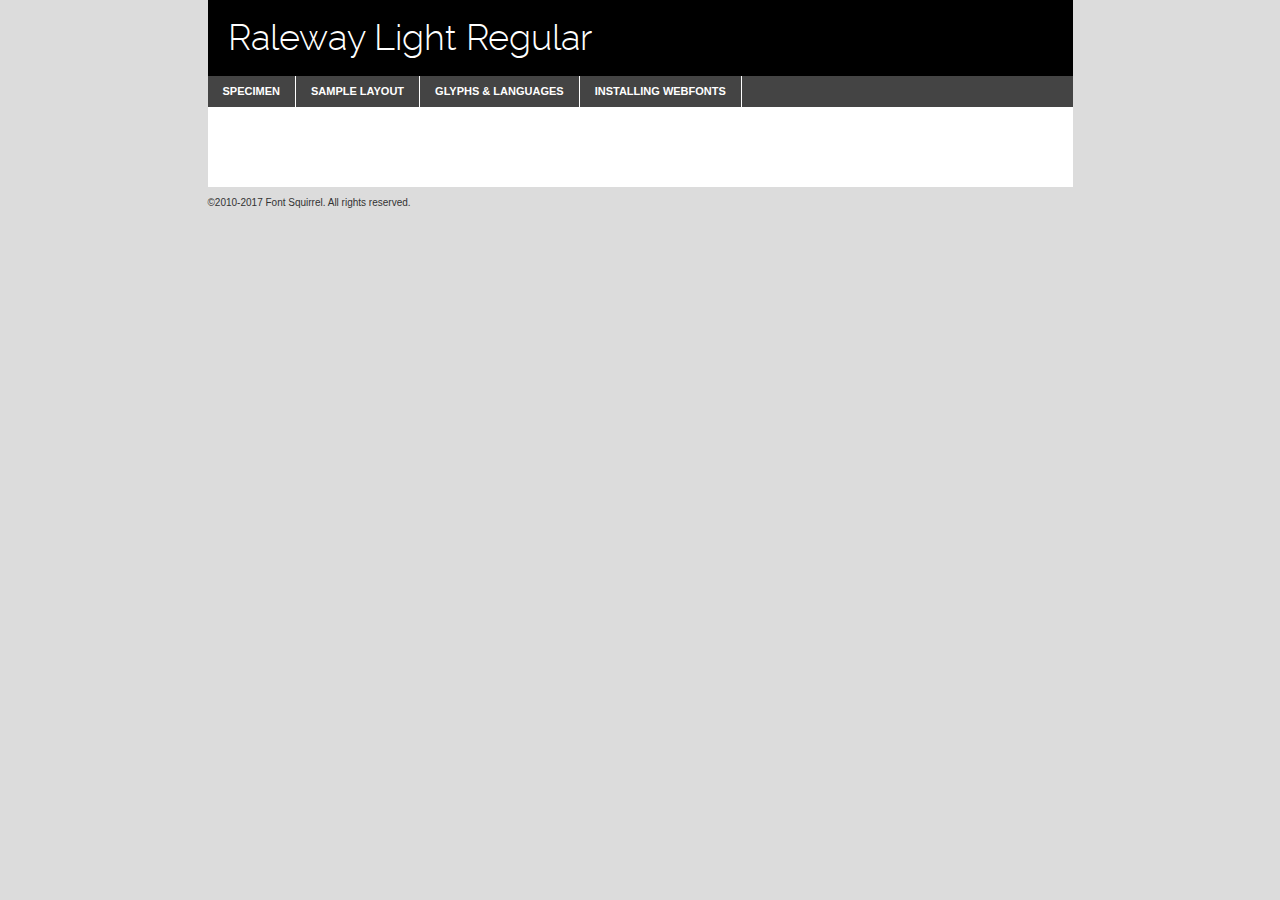
<file: fonts/raleway-light-demo.html>
<!DOCTYPE html PUBLIC "-//W3C//DTD XHTML 1.0 Transitional//EN"
	"http://www.w3.org/TR/xhtml1/DTD/xhtml1-transitional.dtd">

<html xmlns="http://www.w3.org/1999/xhtml" xml:lang="en" lang="en">
<head>
	<meta http-equiv="Content-Type" content="text/html; charset=utf-8" />
	<script src="http://ajax.googleapis.com/ajax/libs/jquery/1.7.2/jquery.min.js" type="text/javascript" charset="utf-8"></script>
	<script type="text/javascript">
	(function($){$.fn.easyTabs=function(option){var param=jQuery.extend({fadeSpeed:"fast",defaultContent:1,activeClass:'active'},option);$(this).each(function(){var thisId="#"+this.id;if(param.defaultContent==''){param.defaultContent=1;}
	if(typeof param.defaultContent=="number")
	{var defaultTab=$(thisId+" .tabs li:eq("+(param.defaultContent-1)+") a").attr('href').substr(1);}else{var defaultTab=param.defaultContent;}
	$(thisId+" .tabs li a").each(function(){var tabToHide=$(this).attr('href').substr(1);$("#"+tabToHide).addClass('easytabs-tab-content');});hideAll();changeContent(defaultTab);function hideAll(){$(thisId+" .easytabs-tab-content").hide();}
	function changeContent(tabId){hideAll();$(thisId+" .tabs li").removeClass(param.activeClass);$(thisId+" .tabs li a[href=#"+tabId+"]").closest('li').addClass(param.activeClass);if(param.fadeSpeed!="none")
	{$(thisId+" #"+tabId).fadeIn(param.fadeSpeed);}else{$(thisId+" #"+tabId).show();}}
	$(thisId+" .tabs li").click(function(){var tabId=$(this).find('a').attr('href').substr(1);changeContent(tabId);return false;});});}})(jQuery);
	</script>
	<link rel="stylesheet" href="specimen_files/specimen_stylesheet.css" type="text/css" charset="utf-8" />
	<link rel="stylesheet" href="stylesheet.css" type="text/css" charset="utf-8" />

	<style type="text/css">
					body{
				font-family: 'ralewaylight';
							}
		</style>

	<title>Raleway Light Regular Specimen</title>
	
	
	<script type="text/javascript" charset="utf-8">
		$(document).ready(function() {
			$('#container').easyTabs({defaultContent:1});
		});
	</script>
</head>

<body>
<div id="container">
	<div id="header">
		Raleway Light Regular	</div>
	<ul class="tabs">
		<li><a href="#specimen">Specimen</a></li>
		<li><a href="#layout">Sample Layout</a></li>
				<li><a href="#glyphs">Glyphs &amp; Languages</a></li>
		<li><a href="#installing">Installing Webfonts</a></li>
		
	</ul>
	
	<div id="main_content">

		
			<div id="specimen">
		
				<div class="section">
					<div class="grid12 firstcol">
						<div class="huge">AaBb</div>
					</div>
				</div>
		
				<div class="section">
					<div class="glyph_range">A&#x200B;B&#x200b;C&#x200b;D&#x200b;E&#x200b;F&#x200b;G&#x200b;H&#x200b;I&#x200b;J&#x200b;K&#x200b;L&#x200b;M&#x200b;N&#x200b;O&#x200b;P&#x200b;Q&#x200b;R&#x200b;S&#x200b;T&#x200b;U&#x200b;V&#x200b;W&#x200b;X&#x200b;Y&#x200b;Z&#x200b;a&#x200b;b&#x200b;c&#x200b;d&#x200b;e&#x200b;f&#x200b;g&#x200b;h&#x200b;i&#x200b;j&#x200b;k&#x200b;l&#x200b;m&#x200b;n&#x200b;o&#x200b;p&#x200b;q&#x200b;r&#x200b;s&#x200b;t&#x200b;u&#x200b;v&#x200b;w&#x200b;x&#x200b;y&#x200b;z&#x200b;1&#x200b;2&#x200b;3&#x200b;4&#x200b;5&#x200b;6&#x200b;7&#x200b;8&#x200b;9&#x200b;0&#x200b;&amp;&#x200b;.&#x200b;,&#x200b;?&#x200b;!&#x200b;&#64;&#x200b;(&#x200b;)&#x200b;#&#x200b;$&#x200b;%&#x200b;*&#x200b;+&#x200b;-&#x200b;=&#x200b;:&#x200b;;</div>
				</div>
				<div class="section">
					<div class="grid12 firstcol">
						<table class="sample_table">
							<tr><td>10</td><td class="size10">abcdefghijklmnopqrstuvwxyzABCDEFGHIJKLMNOPQRSTUVWXYZ0123456789abcdefghijklmnopqrstuvwxyzABCDEFGHIJKLMNOPQRSTUVWXYZ0123456789abcdefghijklmnopqrstuvwxyzABCDEFGHIJKLMNOPQRSTUVWXYZ</td></tr>
							<tr><td>11</td><td class="size11">abcdefghijklmnopqrstuvwxyzABCDEFGHIJKLMNOPQRSTUVWXYZ0123456789abcdefghijklmnopqrstuvwxyzABCDEFGHIJKLMNOPQRSTUVWXYZ0123456789abcdefghijklmnopqrstuvwxyzABCDEFGHIJKLMNOPQRSTUVWXYZ</td></tr>
							<tr><td>12</td><td class="size12">abcdefghijklmnopqrstuvwxyzABCDEFGHIJKLMNOPQRSTUVWXYZ0123456789abcdefghijklmnopqrstuvwxyzABCDEFGHIJKLMNOPQRSTUVWXYZ0123456789abcdefghijklmnopqrstuvwxyzABCDEFGHIJKLMNOPQRSTUVWXYZ</td></tr>
							<tr><td>13</td><td class="size13">abcdefghijklmnopqrstuvwxyzABCDEFGHIJKLMNOPQRSTUVWXYZ0123456789abcdefghijklmnopqrstuvwxyzABCDEFGHIJKLMNOPQRSTUVWXYZ0123456789abcdefghijklmnopqrstuvwxyzABCDEFGHIJKLMNOPQRSTUVWXYZ</td></tr>
							<tr><td>14</td><td class="size14">abcdefghijklmnopqrstuvwxyzABCDEFGHIJKLMNOPQRSTUVWXYZ0123456789abcdefghijklmnopqrstuvwxyzABCDEFGHIJKLMNOPQRSTUVWXYZ0123456789abcdefghijklmnopqrstuvwxyzABCDEFGHIJKLMNOPQRSTUVWXYZ</td></tr>
							<tr><td>16</td><td class="size16">abcdefghijklmnopqrstuvwxyzABCDEFGHIJKLMNOPQRSTUVWXYZ0123456789abcdefghijklmnopqrstuvwxyzABCDEFGHIJKLMNOPQRSTUVWXYZ</td></tr>
							<tr><td>18</td><td class="size18">abcdefghijklmnopqrstuvwxyzABCDEFGHIJKLMNOPQRSTUVWXYZ0123456789abcdefghijklmnopqrstuvwxyzABCDEFGHIJKLMNOPQRSTUVWXYZ</td></tr>
							<tr><td>20</td><td class="size20">abcdefghijklmnopqrstuvwxyzABCDEFGHIJKLMNOPQRSTUVWXYZ0123456789abcdefghijklmnopqrstuvwxyzABCDEFGHIJKLMNOPQRSTUVWXYZ</td></tr>
							<tr><td>24</td><td class="size24">abcdefghijklmnopqrstuvwxyzABCDEFGHIJKLMNOPQRSTUVWXYZ0123456789abcdefghijklmnopqrstuvwxyzABCDEFGHIJKLMNOPQRSTUVWXYZ</td></tr>
							<tr><td>30</td><td class="size30">abcdefghijklmnopqrstuvwxyzABCDEFGHIJKLMNOPQRSTUVWXYZ0123456789abcdefghijklmnopqrstuvwxyzABCDEFGHIJKLMNOPQRSTUVWXYZ</td></tr>
							<tr><td>36</td><td class="size36">abcdefghijklmnopqrstuvwxyzABCDEFGHIJKLMNOPQRSTUVWXYZ0123456789abcdefghijklmnopqrstuvwxyzABCDEFGHIJKLMNOPQRSTUVWXYZ</td></tr>
							<tr><td>48</td><td class="size48">abcdefghijklmnopqrstuvwxyzABCDEFGHIJKLMNOPQRSTUVWXYZ0123456789abcdefghijklmnopqrstuvwxyzABCDEFGHIJKLMNOPQRSTUVWXYZ</td></tr>
							<tr><td>60</td><td class="size60">abcdefghijklmnopqrstuvwxyzABCDEFGHIJKLMNOPQRSTUVWXYZ0123456789abcdefghijklmnopqrstuvwxyzABCDEFGHIJKLMNOPQRSTUVWXYZ</td></tr>
							<tr><td>72</td><td class="size72">abcdefghijklmnopqrstuvwxyzABCDEFGHIJKLMNOPQRSTUVWXYZ0123456789abcdefghijklmnopqrstuvwxyzABCDEFGHIJKLMNOPQRSTUVWXYZ</td></tr>
							<tr><td>90</td><td class="size90">abcdefghijklmnopqrstuvwxyzABCDEFGHIJKLMNOPQRSTUVWXYZ0123456789abcdefghijklmnopqrstuvwxyzABCDEFGHIJKLMNOPQRSTUVWXYZ</td></tr>
						</table>
				
					</div>
			
				</div>
		
		
		
								<div class="section" id="bodycomparison">


										<div id="xheight">
				<div class="fontbody">&#x25FC;&#x25FC;&#x25FC;&#x25FC;&#x25FC;&#x25FC;&#x25FC;&#x25FC;&#x25FC;&#x25FC;&#x25FC;&#x25FC;&#x25FC;&#x25FC;&#x25FC;&#x25FC;&#x25FC;&#x25FC;&#x25FC;&#x25FC;&#x25FC;&#x25FC;&#x25FC;&#x25FC;&#x25FC;&#x25FC;&#x25FC;&#x25FC;&#x25FC;&#x25FC;&#x25FC;&#x25FC;&#x25FC;&#x25FC;&#x25FC;&#x25FC;&#x25FC;&#x25FC;&#x25FC;&#x25FC;&#x25FC;&#x25FC;&#x25FC;&#x25FC;&#x25FC;&#x25FC;&#x25FC;&#x25FC;&#x25FC;&#x25FC;&#x25FC;&#x25FC;&#x25FC;&#x25FC;&#x25FC;&#x25FC;&#x25FC;&#x25FC;&#x25FC;&#x25FC;&#x25FC;&#x25FC;&#x25FC;&#x25FC;&#x25FC;&#x25FC;&#x25FC;&#x25FC;&#x25FC;&#x25FC;&#x25FC;&#x25FC;&#x25FC;&#x25FC;&#x25FC;&#x25FC;&#x25FC;&#x25FC;&#x25FC;&#x25FC;&#x25FC;&#x25FC;&#x25FC;&#x25FC;&#x25FC;&#x25FC;&#x25FC;&#x25FC;&#x25FC;&#x25FC;&#x25FC;&#x25FC;&#x25FC;&#x25FC;&#x25FC;&#x25FC;&#x25FC;&#x25FC;&#x25FC;body</div><div class="arialbody">body</div><div class="verdanabody">body</div><div class="georgiabody">body</div></div>
										<div class="fontbody" style="z-index:1">
											body<span>Raleway Light Regular</span>
										</div>
										<div class="arialbody" style="z-index:1">
											body<span>Arial</span>
										</div>
										<div class="verdanabody" style="z-index:1">
											body<span>Verdana</span>
										</div>
										<div class="georgiabody" style="z-index:1">
											body<span>Georgia</span>
										</div>



								</div>
		
		
				<div class="section psample psample_row1" id="">
					
					<div class="grid2 firstcol">
						<p class="size10"><span>10.</span>Aenean lacinia bibendum nulla sed consectetur. Fusce dapibus, tellus ac cursus commodo, tortor mauris condimentum nibh, ut fermentum massa justo sit amet risus. Nullam id dolor id nibh ultricies vehicula ut id elit. Cum sociis natoque penatibus et magnis dis parturient montes, nascetur ridiculus mus. Nulla vitae elit libero, a pharetra augue.</p>
			
					</div>
					<div class="grid3">
						<p class="size11"><span>11.</span>Aenean lacinia bibendum nulla sed consectetur. Fusce dapibus, tellus ac cursus commodo, tortor mauris condimentum nibh, ut fermentum massa justo sit amet risus. Nullam id dolor id nibh ultricies vehicula ut id elit. Cum sociis natoque penatibus et magnis dis parturient montes, nascetur ridiculus mus. Nulla vitae elit libero, a pharetra augue.</p>
			
					</div>
					<div class="grid3">
						<p class="size12"><span>12.</span>Aenean lacinia bibendum nulla sed consectetur. Fusce dapibus, tellus ac cursus commodo, tortor mauris condimentum nibh, ut fermentum massa justo sit amet risus. Nullam id dolor id nibh ultricies vehicula ut id elit. Cum sociis natoque penatibus et magnis dis parturient montes, nascetur ridiculus mus. Nulla vitae elit libero, a pharetra augue.</p>
			
					</div>
					<div class="grid4">
						<p class="size13"><span>13.</span>Aenean lacinia bibendum nulla sed consectetur. Fusce dapibus, tellus ac cursus commodo, tortor mauris condimentum nibh, ut fermentum massa justo sit amet risus. Nullam id dolor id nibh ultricies vehicula ut id elit. Cum sociis natoque penatibus et magnis dis parturient montes, nascetur ridiculus mus. Nulla vitae elit libero, a pharetra augue.</p>
			
					</div>
					<div class="white_blend"></div>
					
				</div>
				<div class="section psample psample_row2" id="">
					<div class="grid3 firstcol">
						<p class="size14"><span>14.</span>Aenean lacinia bibendum nulla sed consectetur. Fusce dapibus, tellus ac cursus commodo, tortor mauris condimentum nibh, ut fermentum massa justo sit amet risus. Nullam id dolor id nibh ultricies vehicula ut id elit. Cum sociis natoque penatibus et magnis dis parturient montes, nascetur ridiculus mus. Nulla vitae elit libero, a pharetra augue.</p>
			
					</div>
					<div class="grid4">
						<p class="size16"><span>16.</span>Aenean lacinia bibendum nulla sed consectetur. Fusce dapibus, tellus ac cursus commodo, tortor mauris condimentum nibh, ut fermentum massa justo sit amet risus. Nullam id dolor id nibh ultricies vehicula ut id elit. Cum sociis natoque penatibus et magnis dis parturient montes, nascetur ridiculus mus. Nulla vitae elit libero, a pharetra augue.</p>
			
					</div>
					<div class="grid5">
						<p class="size18"><span>18.</span>Aenean lacinia bibendum nulla sed consectetur. Fusce dapibus, tellus ac cursus commodo, tortor mauris condimentum nibh, ut fermentum massa justo sit amet risus. Nullam id dolor id nibh ultricies vehicula ut id elit. Cum sociis natoque penatibus et magnis dis parturient montes, nascetur ridiculus mus. Nulla vitae elit libero, a pharetra augue.</p>
			
					</div>

					<div class="white_blend"></div>

				</div>
				
				<div class="section psample psample_row3" id="">
					<div class="grid5 firstcol">
						<p class="size20"><span>20.</span>Aenean lacinia bibendum nulla sed consectetur. Fusce dapibus, tellus ac cursus commodo, tortor mauris condimentum nibh, ut fermentum massa justo sit amet risus. Nullam id dolor id nibh ultricies vehicula ut id elit. Cum sociis natoque penatibus et magnis dis parturient montes, nascetur ridiculus mus. Nulla vitae elit libero, a pharetra augue.</p>
					</div>
					<div class="grid7">
						<p class="size24"><span>24.</span>Aenean lacinia bibendum nulla sed consectetur. Fusce dapibus, tellus ac cursus commodo, tortor mauris condimentum nibh, ut fermentum massa justo sit amet risus. Nullam id dolor id nibh ultricies vehicula ut id elit. Cum sociis natoque penatibus et magnis dis parturient montes, nascetur ridiculus mus. Nulla vitae elit libero, a pharetra augue.</p>
					</div>
					
					<div class="white_blend"></div>
					
				</div>
				
				<div class="section psample psample_row4" id="">
					<div class="grid12 firstcol">
						<p class="size30"><span>30.</span>Aenean lacinia bibendum nulla sed consectetur. Fusce dapibus, tellus ac cursus commodo, tortor mauris condimentum nibh, ut fermentum massa justo sit amet risus. Nullam id dolor id nibh ultricies vehicula ut id elit. Cum sociis natoque penatibus et magnis dis parturient montes, nascetur ridiculus mus. Nulla vitae elit libero, a pharetra augue.</p>
					</div>
					<div class="white_blend"></div>
					
				</div>
				
				
				
				<div class="section psample psample_row1 fullreverse">
					<div class="grid2 firstcol">
						<p class="size10"><span>10.</span>Aenean lacinia bibendum nulla sed consectetur. Fusce dapibus, tellus ac cursus commodo, tortor mauris condimentum nibh, ut fermentum massa justo sit amet risus. Nullam id dolor id nibh ultricies vehicula ut id elit. Cum sociis natoque penatibus et magnis dis parturient montes, nascetur ridiculus mus. Nulla vitae elit libero, a pharetra augue.</p>
			
					</div>
					<div class="grid3">
						<p class="size11"><span>11.</span>Aenean lacinia bibendum nulla sed consectetur. Fusce dapibus, tellus ac cursus commodo, tortor mauris condimentum nibh, ut fermentum massa justo sit amet risus. Nullam id dolor id nibh ultricies vehicula ut id elit. Cum sociis natoque penatibus et magnis dis parturient montes, nascetur ridiculus mus. Nulla vitae elit libero, a pharetra augue.</p>
			
					</div>
					<div class="grid3">
						<p class="size12"><span>12.</span>Aenean lacinia bibendum nulla sed consectetur. Fusce dapibus, tellus ac cursus commodo, tortor mauris condimentum nibh, ut fermentum massa justo sit amet risus. Nullam id dolor id nibh ultricies vehicula ut id elit. Cum sociis natoque penatibus et magnis dis parturient montes, nascetur ridiculus mus. Nulla vitae elit libero, a pharetra augue.</p>
			
					</div>
					<div class="grid4">
						<p class="size13"><span>13.</span>Aenean lacinia bibendum nulla sed consectetur. Fusce dapibus, tellus ac cursus commodo, tortor mauris condimentum nibh, ut fermentum massa justo sit amet risus. Nullam id dolor id nibh ultricies vehicula ut id elit. Cum sociis natoque penatibus et magnis dis parturient montes, nascetur ridiculus mus. Nulla vitae elit libero, a pharetra augue.</p>
			
					</div>
					<div class="black_blend"></div>
					
				</div>
				
				<div class="section psample psample_row2 fullreverse">
					<div class="grid3 firstcol">
						<p class="size14"><span>14.</span>Aenean lacinia bibendum nulla sed consectetur. Fusce dapibus, tellus ac cursus commodo, tortor mauris condimentum nibh, ut fermentum massa justo sit amet risus. Nullam id dolor id nibh ultricies vehicula ut id elit. Cum sociis natoque penatibus et magnis dis parturient montes, nascetur ridiculus mus. Nulla vitae elit libero, a pharetra augue.</p>
			
					</div>
					<div class="grid4">
						<p class="size16"><span>16.</span>Aenean lacinia bibendum nulla sed consectetur. Fusce dapibus, tellus ac cursus commodo, tortor mauris condimentum nibh, ut fermentum massa justo sit amet risus. Nullam id dolor id nibh ultricies vehicula ut id elit. Cum sociis natoque penatibus et magnis dis parturient montes, nascetur ridiculus mus. Nulla vitae elit libero, a pharetra augue.</p>
			
					</div>
					<div class="grid5">
						<p class="size18"><span>18.</span>Aenean lacinia bibendum nulla sed consectetur. Fusce dapibus, tellus ac cursus commodo, tortor mauris condimentum nibh, ut fermentum massa justo sit amet risus. Nullam id dolor id nibh ultricies vehicula ut id elit. Cum sociis natoque penatibus et magnis dis parturient montes, nascetur ridiculus mus. Nulla vitae elit libero, a pharetra augue.</p>
			
					</div>
					<div class="black_blend"></div>

				</div>
				
				<div class="section psample fullreverse psample_row3" id="">
					<div class="grid5 firstcol">
						<p class="size20"><span>20.</span>Aenean lacinia bibendum nulla sed consectetur. Fusce dapibus, tellus ac cursus commodo, tortor mauris condimentum nibh, ut fermentum massa justo sit amet risus. Nullam id dolor id nibh ultricies vehicula ut id elit. Cum sociis natoque penatibus et magnis dis parturient montes, nascetur ridiculus mus. Nulla vitae elit libero, a pharetra augue.</p>
					</div>
					<div class="grid7">
						<p class="size24"><span>24.</span>Aenean lacinia bibendum nulla sed consectetur. Fusce dapibus, tellus ac cursus commodo, tortor mauris condimentum nibh, ut fermentum massa justo sit amet risus. Nullam id dolor id nibh ultricies vehicula ut id elit. Cum sociis natoque penatibus et magnis dis parturient montes, nascetur ridiculus mus. Nulla vitae elit libero, a pharetra augue.</p>
					</div>
					
					<div class="black_blend"></div>
					
				</div>
				
				<div class="section psample fullreverse psample_row4" id="" style="border-bottom: 20px #000 solid;">
					<div class="grid12 firstcol">
						<p class="size30"><span>30.</span>Aenean lacinia bibendum nulla sed consectetur. Fusce dapibus, tellus ac cursus commodo, tortor mauris condimentum nibh, ut fermentum massa justo sit amet risus. Nullam id dolor id nibh ultricies vehicula ut id elit. Cum sociis natoque penatibus et magnis dis parturient montes, nascetur ridiculus mus. Nulla vitae elit libero, a pharetra augue.</p>
					</div>
					<div class="black_blend"></div>
					
				</div>
				
				
				
				
			</div>
			
			<div id="layout">
				
				<div class="section">
					
					<div class="grid12 firstcol">
						<h1>Lorem Ipsum Dolor</h1>
						<h2>Etiam porta sem malesuada magna mollis euismod</h2>
						
						<p class="byline">By <a href="#link">Aenean Lacinia</a></p>
					</div>
				</div>
				<div class="section">
					<div class="grid8 firstcol">
						<p class="large">Donec sed odio dui. Morbi leo risus, porta ac consectetur ac, vestibulum at eros. Fusce dapibus, tellus ac cursus commodo, tortor mauris condimentum nibh, ut fermentum massa justo sit amet risus. </p>

						
						<h3>Pellentesque ornare sem</h3>

						<p>Maecenas sed diam eget risus varius blandit sit amet non magna. Maecenas faucibus mollis interdum. Donec ullamcorper nulla non metus auctor fringilla. Nullam id dolor id nibh ultricies vehicula ut id elit. Nullam id dolor id nibh ultricies vehicula ut id elit. </p>

						<p>Aenean eu leo quam. Pellentesque ornare sem lacinia quam venenatis vestibulum. Lorem ipsum dolor sit amet, consectetur adipiscing elit. Cum sociis natoque penatibus et magnis dis parturient montes, nascetur ridiculus mus. </p>

						<p>Nulla vitae elit libero, a pharetra augue. Praesent commodo cursus magna, vel scelerisque nisl consectetur et. Aenean lacinia bibendum nulla sed consectetur. </p>

						<p>Nullam quis risus eget urna mollis ornare vel eu leo. Nullam quis risus eget urna mollis ornare vel eu leo. Maecenas sed diam eget risus varius blandit sit amet non magna. Donec ullamcorper nulla non metus auctor fringilla. </p>

						<h3>Cras mattis consectetur</h3>

						<p>Aenean eu leo quam. Pellentesque ornare sem lacinia quam venenatis vestibulum. Aenean lacinia bibendum nulla sed consectetur. Integer posuere erat a ante venenatis dapibus posuere velit aliquet. Cras mattis consectetur purus sit amet fermentum. </p>

						<p>Nullam id dolor id nibh ultricies vehicula ut id elit. Nullam quis risus eget urna mollis ornare vel eu leo. Cras mattis consectetur purus sit amet fermentum.</p>
					</div>
					
					<div class="grid4 sidebar">
						
						<div class="box reverse">
							<p class="last">Nullam quis risus eget urna mollis ornare vel eu leo. Donec ullamcorper nulla non metus auctor fringilla. Cras mattis consectetur purus sit amet fermentum. Sed posuere consectetur est at lobortis. Lorem ipsum dolor sit amet, consectetur adipiscing elit. </p>
						</div>
						
						<p class="caption">Maecenas sed diam eget risus varius.</p>

						<p>Vestibulum id ligula porta felis euismod semper. Integer posuere erat a ante venenatis dapibus posuere velit aliquet. Vestibulum id ligula porta felis euismod semper. Sed posuere consectetur est at lobortis. Maecenas sed diam eget risus varius blandit sit amet non magna. Fusce dapibus, tellus ac cursus commodo, tortor mauris condimentum nibh, ut fermentum massa justo sit amet risus. </p>

					

						<p>Duis mollis, est non commodo luctus, nisi erat porttitor ligula, eget lacinia odio sem nec elit. Aenean lacinia bibendum nulla sed consectetur. Vivamus sagittis lacus vel augue laoreet rutrum faucibus dolor auctor. Aenean lacinia bibendum nulla sed consectetur. Nullam quis risus eget urna mollis ornare vel eu leo. </p>

						<p>Praesent commodo cursus magna, vel scelerisque nisl consectetur et. Donec ullamcorper nulla non metus auctor fringilla. Maecenas faucibus mollis interdum. Fusce dapibus, tellus ac cursus commodo, tortor mauris condimentum nibh, ut fermentum massa justo sit amet risus. </p>

					</div>
				</div>
				
			</div>


			



		<div id="glyphs">
			<div class="section">
				<div class="grid12 firstcol">
			
				<h1>Language Support</h1>
				<p>The subset of Raleway Light Regular in this kit supports the following languages:<br />
			
					English, Polish, Arrernte, Bislama, Cebuano, Fijian, Gilbertese, Hmong, Ibanag, Iloko_ilokano, Interglossa_glosa, Interlingua, Lojban, Norfolk_pitcairnese, Oromo, Rotokas, Seychelles_creole, Shona, Somali, Southern_ndebele, Swahili, Swati_swazi, Tok_pisin, Warlpiri, Xhosa, Zulu, Latinbasic, Ubasic, Demo				</p>
				<h1>Glyph Chart</h1>
				<p>The subset of Raleway Light Regular in this kit includes all the glyphs listed below. Unicode entities are included above each glyph to help you insert individual characters into your layout.</p>
				<div id="glyph_chart">
			
																				 <div><p>&amp;#13;</p>&#13;</div>
																				 <div><p>&amp;#32;</p>&#32;</div>
																				 <div><p>&amp;#33;</p>&#33;</div>
																				 <div><p>&amp;#34;</p>&#34;</div>
																				 <div><p>&amp;#35;</p>&#35;</div>
																				 <div><p>&amp;#36;</p>&#36;</div>
																				 <div><p>&amp;#37;</p>&#37;</div>
																				 <div><p>&amp;#38;</p>&#38;</div>
																				 <div><p>&amp;#39;</p>&#39;</div>
																				 <div><p>&amp;#40;</p>&#40;</div>
																				 <div><p>&amp;#41;</p>&#41;</div>
																				 <div><p>&amp;#42;</p>&#42;</div>
																				 <div><p>&amp;#43;</p>&#43;</div>
																				 <div><p>&amp;#44;</p>&#44;</div>
																				 <div><p>&amp;#45;</p>&#45;</div>
																				 <div><p>&amp;#46;</p>&#46;</div>
																				 <div><p>&amp;#47;</p>&#47;</div>
																				 <div><p>&amp;#48;</p>&#48;</div>
																				 <div><p>&amp;#49;</p>&#49;</div>
																				 <div><p>&amp;#50;</p>&#50;</div>
																				 <div><p>&amp;#51;</p>&#51;</div>
																				 <div><p>&amp;#52;</p>&#52;</div>
																				 <div><p>&amp;#53;</p>&#53;</div>
																				 <div><p>&amp;#54;</p>&#54;</div>
																				 <div><p>&amp;#55;</p>&#55;</div>
																				 <div><p>&amp;#56;</p>&#56;</div>
																				 <div><p>&amp;#57;</p>&#57;</div>
																				 <div><p>&amp;#58;</p>&#58;</div>
																				 <div><p>&amp;#59;</p>&#59;</div>
																				 <div><p>&amp;#60;</p>&#60;</div>
																				 <div><p>&amp;#61;</p>&#61;</div>
																				 <div><p>&amp;#62;</p>&#62;</div>
																				 <div><p>&amp;#63;</p>&#63;</div>
																				 <div><p>&amp;#64;</p>&#64;</div>
																				 <div><p>&amp;#65;</p>&#65;</div>
																				 <div><p>&amp;#66;</p>&#66;</div>
																				 <div><p>&amp;#67;</p>&#67;</div>
																				 <div><p>&amp;#68;</p>&#68;</div>
																				 <div><p>&amp;#69;</p>&#69;</div>
																				 <div><p>&amp;#70;</p>&#70;</div>
																				 <div><p>&amp;#71;</p>&#71;</div>
																				 <div><p>&amp;#72;</p>&#72;</div>
																				 <div><p>&amp;#73;</p>&#73;</div>
																				 <div><p>&amp;#74;</p>&#74;</div>
																				 <div><p>&amp;#75;</p>&#75;</div>
																				 <div><p>&amp;#76;</p>&#76;</div>
																				 <div><p>&amp;#77;</p>&#77;</div>
																				 <div><p>&amp;#78;</p>&#78;</div>
																				 <div><p>&amp;#79;</p>&#79;</div>
																				 <div><p>&amp;#80;</p>&#80;</div>
																				 <div><p>&amp;#81;</p>&#81;</div>
																				 <div><p>&amp;#82;</p>&#82;</div>
																				 <div><p>&amp;#83;</p>&#83;</div>
																				 <div><p>&amp;#84;</p>&#84;</div>
																				 <div><p>&amp;#85;</p>&#85;</div>
																				 <div><p>&amp;#86;</p>&#86;</div>
																				 <div><p>&amp;#87;</p>&#87;</div>
																				 <div><p>&amp;#88;</p>&#88;</div>
																				 <div><p>&amp;#89;</p>&#89;</div>
																				 <div><p>&amp;#90;</p>&#90;</div>
																				 <div><p>&amp;#91;</p>&#91;</div>
																				 <div><p>&amp;#92;</p>&#92;</div>
																				 <div><p>&amp;#93;</p>&#93;</div>
																				 <div><p>&amp;#94;</p>&#94;</div>
																				 <div><p>&amp;#95;</p>&#95;</div>
																				 <div><p>&amp;#96;</p>&#96;</div>
																				 <div><p>&amp;#97;</p>&#97;</div>
																				 <div><p>&amp;#98;</p>&#98;</div>
																				 <div><p>&amp;#99;</p>&#99;</div>
																				 <div><p>&amp;#100;</p>&#100;</div>
																				 <div><p>&amp;#101;</p>&#101;</div>
																				 <div><p>&amp;#102;</p>&#102;</div>
																				 <div><p>&amp;#103;</p>&#103;</div>
																				 <div><p>&amp;#104;</p>&#104;</div>
																				 <div><p>&amp;#105;</p>&#105;</div>
																				 <div><p>&amp;#106;</p>&#106;</div>
																				 <div><p>&amp;#107;</p>&#107;</div>
																				 <div><p>&amp;#108;</p>&#108;</div>
																				 <div><p>&amp;#109;</p>&#109;</div>
																				 <div><p>&amp;#110;</p>&#110;</div>
																				 <div><p>&amp;#111;</p>&#111;</div>
																				 <div><p>&amp;#112;</p>&#112;</div>
																				 <div><p>&amp;#113;</p>&#113;</div>
																				 <div><p>&amp;#114;</p>&#114;</div>
																				 <div><p>&amp;#115;</p>&#115;</div>
																				 <div><p>&amp;#116;</p>&#116;</div>
																				 <div><p>&amp;#117;</p>&#117;</div>
																				 <div><p>&amp;#118;</p>&#118;</div>
																				 <div><p>&amp;#119;</p>&#119;</div>
																				 <div><p>&amp;#120;</p>&#120;</div>
																				 <div><p>&amp;#121;</p>&#121;</div>
																				 <div><p>&amp;#122;</p>&#122;</div>
																				 <div><p>&amp;#123;</p>&#123;</div>
																				 <div><p>&amp;#124;</p>&#124;</div>
																				 <div><p>&amp;#125;</p>&#125;</div>
																				 <div><p>&amp;#126;</p>&#126;</div>
																				 <div><p>&amp;#160;</p>&#160;</div>
																				 <div><p>&amp;#162;</p>&#162;</div>
																				 <div><p>&amp;#163;</p>&#163;</div>
																				 <div><p>&amp;#165;</p>&#165;</div>
																				 <div><p>&amp;#168;</p>&#168;</div>
																				 <div><p>&amp;#169;</p>&#169;</div>
																				 <div><p>&amp;#171;</p>&#171;</div>
																				 <div><p>&amp;#173;</p>&#173;</div>
																				 <div><p>&amp;#174;</p>&#174;</div>
																				 <div><p>&amp;#180;</p>&#180;</div>
																				 <div><p>&amp;#184;</p>&#184;</div>
																				 <div><p>&amp;#187;</p>&#187;</div>
																				 <div><p>&amp;#211;</p>&#211;</div>
																				 <div><p>&amp;#243;</p>&#243;</div>
																				 <div><p>&amp;#260;</p>&#260;</div>
																				 <div><p>&amp;#261;</p>&#261;</div>
																				 <div><p>&amp;#262;</p>&#262;</div>
																				 <div><p>&amp;#263;</p>&#263;</div>
																				 <div><p>&amp;#280;</p>&#280;</div>
																				 <div><p>&amp;#281;</p>&#281;</div>
																				 <div><p>&amp;#321;</p>&#321;</div>
																				 <div><p>&amp;#322;</p>&#322;</div>
																				 <div><p>&amp;#323;</p>&#323;</div>
																				 <div><p>&amp;#324;</p>&#324;</div>
																				 <div><p>&amp;#346;</p>&#346;</div>
																				 <div><p>&amp;#347;</p>&#347;</div>
																				 <div><p>&amp;#377;</p>&#377;</div>
																				 <div><p>&amp;#378;</p>&#378;</div>
																				 <div><p>&amp;#379;</p>&#379;</div>
																				 <div><p>&amp;#380;</p>&#380;</div>
																				 <div><p>&amp;#710;</p>&#710;</div>
																				 <div><p>&amp;#730;</p>&#730;</div>
																				 <div><p>&amp;#732;</p>&#732;</div>
																				 <div><p>&amp;#8192;</p>&#8192;</div>
																				 <div><p>&amp;#8193;</p>&#8193;</div>
																				 <div><p>&amp;#8194;</p>&#8194;</div>
																				 <div><p>&amp;#8195;</p>&#8195;</div>
																				 <div><p>&amp;#8196;</p>&#8196;</div>
																				 <div><p>&amp;#8197;</p>&#8197;</div>
																				 <div><p>&amp;#8198;</p>&#8198;</div>
																				 <div><p>&amp;#8199;</p>&#8199;</div>
																				 <div><p>&amp;#8200;</p>&#8200;</div>
																				 <div><p>&amp;#8201;</p>&#8201;</div>
																				 <div><p>&amp;#8202;</p>&#8202;</div>
																				 <div><p>&amp;#8208;</p>&#8208;</div>
																				 <div><p>&amp;#8209;</p>&#8209;</div>
																				 <div><p>&amp;#8210;</p>&#8210;</div>
																				 <div><p>&amp;#8211;</p>&#8211;</div>
																				 <div><p>&amp;#8212;</p>&#8212;</div>
																				 <div><p>&amp;#8216;</p>&#8216;</div>
																				 <div><p>&amp;#8217;</p>&#8217;</div>
																				 <div><p>&amp;#8218;</p>&#8218;</div>
																				 <div><p>&amp;#8220;</p>&#8220;</div>
																				 <div><p>&amp;#8221;</p>&#8221;</div>
																				 <div><p>&amp;#8222;</p>&#8222;</div>
																				 <div><p>&amp;#8230;</p>&#8230;</div>
																				 <div><p>&amp;#8239;</p>&#8239;</div>
																				 <div><p>&amp;#8249;</p>&#8249;</div>
																				 <div><p>&amp;#8250;</p>&#8250;</div>
																				 <div><p>&amp;#8287;</p>&#8287;</div>
																				 <div><p>&amp;#8364;</p>&#8364;</div>
																				 <div><p>&amp;#8482;</p>&#8482;</div>
																				 <div><p>&amp;#9724;</p>&#9724;</div>
																																						</div>	
				</div>
		
		
			</div>
		</div>
		
		
		<div id="specs">
			
		</div>
	
		<div id="installing">
			<div class="section">
				<div class="grid7 firstcol">
					<h1>Installing Webfonts</h1>
					
					<p>Webfonts are supported by all major browser platforms but not all in the same way. There are currently four different font formats that must be included in order to target all browsers. This includes TTF, WOFF, EOT and SVG.</p>
					
					<h2>1. Upload your webfonts</h2>
					<p>You must upload your webfont kit to your website. They should be in or near the same directory as your CSS files.</p>
					
					<h2>2. Include the webfont stylesheet</h2>
					<p>A special CSS @font-face declaration helps the various browsers select the appropriate font it needs without causing you a bunch of headaches. Learn more about this syntax by reading the <a href="https://www.fontspring.com/blog/further-hardening-of-the-bulletproof-syntax">Fontspring blog post</a> about it. The code for it is as follows:</p>


<code>
@font-face{ 
	font-family: 'MyWebFont';
	src: url('WebFont.eot');
	src: url('WebFont.eot?#iefix') format('embedded-opentype'),
	     url('WebFont.woff') format('woff'),
	     url('WebFont.ttf') format('truetype'),
	     url('WebFont.svg#webfont') format('svg');
}
</code>

	<p>We've already gone ahead and generated the code for you. All you have to do is link to the stylesheet in your HTML, like this:</p>
	<code>&lt;link rel=&quot;stylesheet&quot; href=&quot;stylesheet.css&quot; type=&quot;text/css&quot; charset=&quot;utf-8&quot; /&gt;</code>

					<h2>3. Modify your own stylesheet</h2>
					<p>To take advantage of your new fonts, you must tell your stylesheet to use them. Look at the original @font-face declaration above and find the property called "font-family." The name linked there will be what you use to reference the font. Prepend that webfont name to the font stack in the "font-family" property, inside the selector you want to change. For example:</p>
<code>p { font-family: 'WebFont', Arial, sans-serif; }</code>

<h2>4. Test</h2>
<p>Getting webfonts to work cross-browser <em>can</em> be tricky. Use the information in the sidebar to help you if you find that fonts aren't loading in a particular browser.</p>
				</div>
				
				<div class="grid5 sidebar">
					<div class="box">
						<h2>Troubleshooting<br />Font-Face Problems</h2>
						<p>Having trouble getting your webfonts to load in your new website? Here are some tips to sort out what might be the problem.</p>

						<h3>Fonts not showing in any browser</h3>

						<p>This sounds like you need to work on the plumbing. You either did not upload the fonts to the correct directory, or you did not link the fonts properly in the CSS. If you've confirmed that all this is correct and you still have a problem, take a look at your .htaccess file and see if requests are getting intercepted.</p>

						<h3>Fonts not loading in iPhone or iPad</h3>

						<p>The most common problem here is that you are serving the fonts from an IIS server. IIS refuses to serve files that have unknown MIME types. If that is the case, you must set the MIME type for SVG to "image/svg+xml" in the server settings. Follow these instructions from Microsoft if you need help.</p>

						<h3>Fonts not loading in Firefox</h3>

						<p>The primary reason for this failure? You are still using a version Firefox older than 3.5. So upgrade already! If that isn't it, then you are very likely serving fonts from a different domain. Firefox requires that all font assets be served from the same domain. Lastly it is possible that you need to add WOFF to your list of MIME types (if you are serving via IIS.)</p>

						<h3>Fonts not loading in IE</h3>

						<p>Are you looking at Internet Explorer on an actual Windows machine or are you cheating by using a service like Adobe BrowserLab? Many of these screenshot services do not render @font-face for IE. Best to test it on a real machine.</p>

						<h3>Fonts not loading in IE9</h3>

						<p>IE9, like Firefox, requires that fonts be served from the same domain as the website. Make sure that is the case.</p>
					</div>
				</div>
			</div>
			
		</div>
	
	</div>
	<div id="footer">
		<p>&copy;2010-2017 Font Squirrel. All rights reserved.</p>
	</div>
</div>
</body>
</html>
</file>
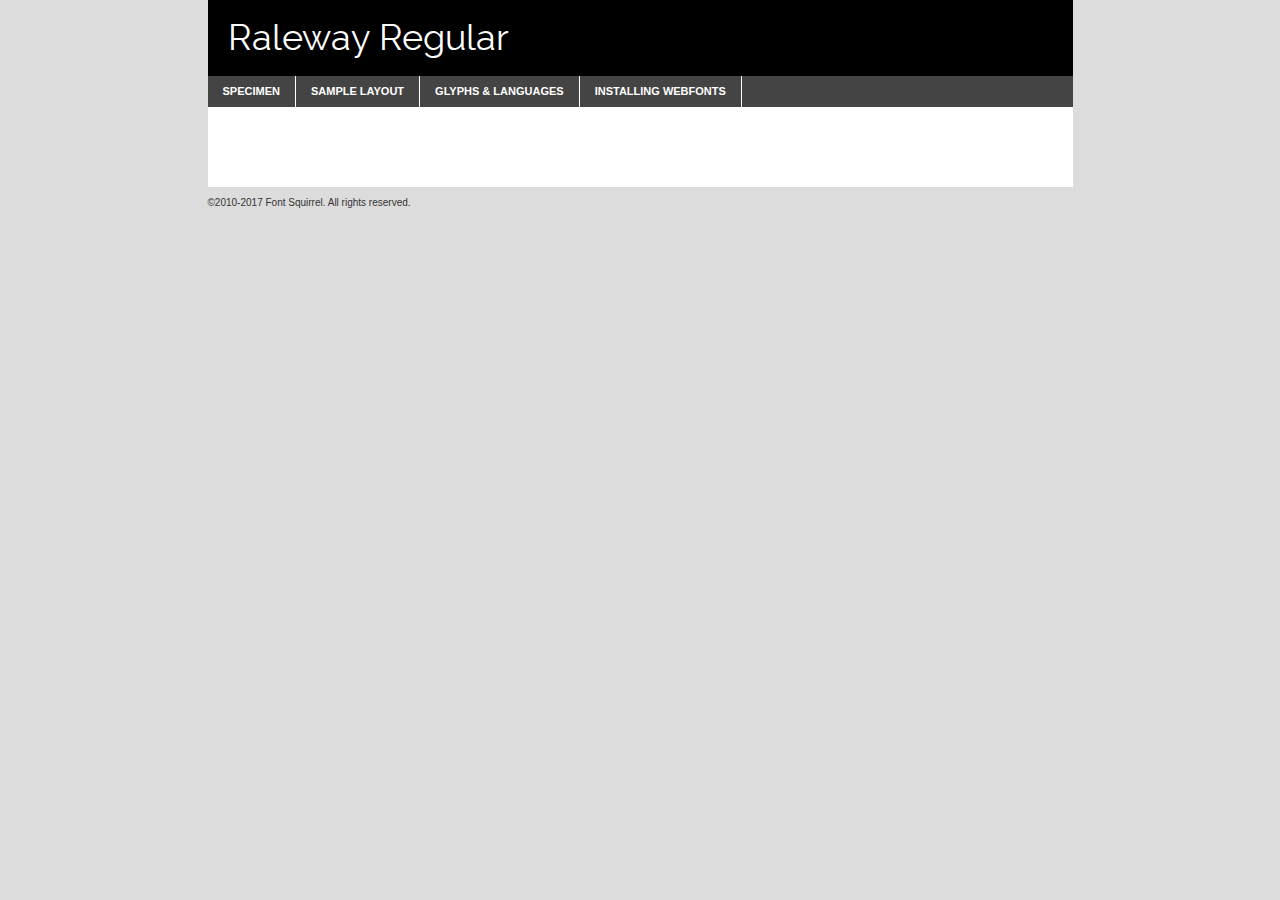
<file: fonts/raleway-regular-demo.html>
<!DOCTYPE html PUBLIC "-//W3C//DTD XHTML 1.0 Transitional//EN"
	"http://www.w3.org/TR/xhtml1/DTD/xhtml1-transitional.dtd">

<html xmlns="http://www.w3.org/1999/xhtml" xml:lang="en" lang="en">
<head>
	<meta http-equiv="Content-Type" content="text/html; charset=utf-8" />
	<script src="http://ajax.googleapis.com/ajax/libs/jquery/1.7.2/jquery.min.js" type="text/javascript" charset="utf-8"></script>
	<script type="text/javascript">
	(function($){$.fn.easyTabs=function(option){var param=jQuery.extend({fadeSpeed:"fast",defaultContent:1,activeClass:'active'},option);$(this).each(function(){var thisId="#"+this.id;if(param.defaultContent==''){param.defaultContent=1;}
	if(typeof param.defaultContent=="number")
	{var defaultTab=$(thisId+" .tabs li:eq("+(param.defaultContent-1)+") a").attr('href').substr(1);}else{var defaultTab=param.defaultContent;}
	$(thisId+" .tabs li a").each(function(){var tabToHide=$(this).attr('href').substr(1);$("#"+tabToHide).addClass('easytabs-tab-content');});hideAll();changeContent(defaultTab);function hideAll(){$(thisId+" .easytabs-tab-content").hide();}
	function changeContent(tabId){hideAll();$(thisId+" .tabs li").removeClass(param.activeClass);$(thisId+" .tabs li a[href=#"+tabId+"]").closest('li').addClass(param.activeClass);if(param.fadeSpeed!="none")
	{$(thisId+" #"+tabId).fadeIn(param.fadeSpeed);}else{$(thisId+" #"+tabId).show();}}
	$(thisId+" .tabs li").click(function(){var tabId=$(this).find('a').attr('href').substr(1);changeContent(tabId);return false;});});}})(jQuery);
	</script>
	<link rel="stylesheet" href="specimen_files/specimen_stylesheet.css" type="text/css" charset="utf-8" />
	<link rel="stylesheet" href="stylesheet.css" type="text/css" charset="utf-8" />

	<style type="text/css">
					body{
				font-family: 'ralewayregular';
							}
		</style>

	<title>Raleway Regular Specimen</title>
	
	
	<script type="text/javascript" charset="utf-8">
		$(document).ready(function() {
			$('#container').easyTabs({defaultContent:1});
		});
	</script>
</head>

<body>
<div id="container">
	<div id="header">
		Raleway Regular	</div>
	<ul class="tabs">
		<li><a href="#specimen">Specimen</a></li>
		<li><a href="#layout">Sample Layout</a></li>
				<li><a href="#glyphs">Glyphs &amp; Languages</a></li>
		<li><a href="#installing">Installing Webfonts</a></li>
		
	</ul>
	
	<div id="main_content">

		
			<div id="specimen">
		
				<div class="section">
					<div class="grid12 firstcol">
						<div class="huge">AaBb</div>
					</div>
				</div>
		
				<div class="section">
					<div class="glyph_range">A&#x200B;B&#x200b;C&#x200b;D&#x200b;E&#x200b;F&#x200b;G&#x200b;H&#x200b;I&#x200b;J&#x200b;K&#x200b;L&#x200b;M&#x200b;N&#x200b;O&#x200b;P&#x200b;Q&#x200b;R&#x200b;S&#x200b;T&#x200b;U&#x200b;V&#x200b;W&#x200b;X&#x200b;Y&#x200b;Z&#x200b;a&#x200b;b&#x200b;c&#x200b;d&#x200b;e&#x200b;f&#x200b;g&#x200b;h&#x200b;i&#x200b;j&#x200b;k&#x200b;l&#x200b;m&#x200b;n&#x200b;o&#x200b;p&#x200b;q&#x200b;r&#x200b;s&#x200b;t&#x200b;u&#x200b;v&#x200b;w&#x200b;x&#x200b;y&#x200b;z&#x200b;1&#x200b;2&#x200b;3&#x200b;4&#x200b;5&#x200b;6&#x200b;7&#x200b;8&#x200b;9&#x200b;0&#x200b;&amp;&#x200b;.&#x200b;,&#x200b;?&#x200b;!&#x200b;&#64;&#x200b;(&#x200b;)&#x200b;#&#x200b;$&#x200b;%&#x200b;*&#x200b;+&#x200b;-&#x200b;=&#x200b;:&#x200b;;</div>
				</div>
				<div class="section">
					<div class="grid12 firstcol">
						<table class="sample_table">
							<tr><td>10</td><td class="size10">abcdefghijklmnopqrstuvwxyzABCDEFGHIJKLMNOPQRSTUVWXYZ0123456789abcdefghijklmnopqrstuvwxyzABCDEFGHIJKLMNOPQRSTUVWXYZ0123456789abcdefghijklmnopqrstuvwxyzABCDEFGHIJKLMNOPQRSTUVWXYZ</td></tr>
							<tr><td>11</td><td class="size11">abcdefghijklmnopqrstuvwxyzABCDEFGHIJKLMNOPQRSTUVWXYZ0123456789abcdefghijklmnopqrstuvwxyzABCDEFGHIJKLMNOPQRSTUVWXYZ0123456789abcdefghijklmnopqrstuvwxyzABCDEFGHIJKLMNOPQRSTUVWXYZ</td></tr>
							<tr><td>12</td><td class="size12">abcdefghijklmnopqrstuvwxyzABCDEFGHIJKLMNOPQRSTUVWXYZ0123456789abcdefghijklmnopqrstuvwxyzABCDEFGHIJKLMNOPQRSTUVWXYZ0123456789abcdefghijklmnopqrstuvwxyzABCDEFGHIJKLMNOPQRSTUVWXYZ</td></tr>
							<tr><td>13</td><td class="size13">abcdefghijklmnopqrstuvwxyzABCDEFGHIJKLMNOPQRSTUVWXYZ0123456789abcdefghijklmnopqrstuvwxyzABCDEFGHIJKLMNOPQRSTUVWXYZ0123456789abcdefghijklmnopqrstuvwxyzABCDEFGHIJKLMNOPQRSTUVWXYZ</td></tr>
							<tr><td>14</td><td class="size14">abcdefghijklmnopqrstuvwxyzABCDEFGHIJKLMNOPQRSTUVWXYZ0123456789abcdefghijklmnopqrstuvwxyzABCDEFGHIJKLMNOPQRSTUVWXYZ0123456789abcdefghijklmnopqrstuvwxyzABCDEFGHIJKLMNOPQRSTUVWXYZ</td></tr>
							<tr><td>16</td><td class="size16">abcdefghijklmnopqrstuvwxyzABCDEFGHIJKLMNOPQRSTUVWXYZ0123456789abcdefghijklmnopqrstuvwxyzABCDEFGHIJKLMNOPQRSTUVWXYZ</td></tr>
							<tr><td>18</td><td class="size18">abcdefghijklmnopqrstuvwxyzABCDEFGHIJKLMNOPQRSTUVWXYZ0123456789abcdefghijklmnopqrstuvwxyzABCDEFGHIJKLMNOPQRSTUVWXYZ</td></tr>
							<tr><td>20</td><td class="size20">abcdefghijklmnopqrstuvwxyzABCDEFGHIJKLMNOPQRSTUVWXYZ0123456789abcdefghijklmnopqrstuvwxyzABCDEFGHIJKLMNOPQRSTUVWXYZ</td></tr>
							<tr><td>24</td><td class="size24">abcdefghijklmnopqrstuvwxyzABCDEFGHIJKLMNOPQRSTUVWXYZ0123456789abcdefghijklmnopqrstuvwxyzABCDEFGHIJKLMNOPQRSTUVWXYZ</td></tr>
							<tr><td>30</td><td class="size30">abcdefghijklmnopqrstuvwxyzABCDEFGHIJKLMNOPQRSTUVWXYZ0123456789abcdefghijklmnopqrstuvwxyzABCDEFGHIJKLMNOPQRSTUVWXYZ</td></tr>
							<tr><td>36</td><td class="size36">abcdefghijklmnopqrstuvwxyzABCDEFGHIJKLMNOPQRSTUVWXYZ0123456789abcdefghijklmnopqrstuvwxyzABCDEFGHIJKLMNOPQRSTUVWXYZ</td></tr>
							<tr><td>48</td><td class="size48">abcdefghijklmnopqrstuvwxyzABCDEFGHIJKLMNOPQRSTUVWXYZ0123456789abcdefghijklmnopqrstuvwxyzABCDEFGHIJKLMNOPQRSTUVWXYZ</td></tr>
							<tr><td>60</td><td class="size60">abcdefghijklmnopqrstuvwxyzABCDEFGHIJKLMNOPQRSTUVWXYZ0123456789abcdefghijklmnopqrstuvwxyzABCDEFGHIJKLMNOPQRSTUVWXYZ</td></tr>
							<tr><td>72</td><td class="size72">abcdefghijklmnopqrstuvwxyzABCDEFGHIJKLMNOPQRSTUVWXYZ0123456789abcdefghijklmnopqrstuvwxyzABCDEFGHIJKLMNOPQRSTUVWXYZ</td></tr>
							<tr><td>90</td><td class="size90">abcdefghijklmnopqrstuvwxyzABCDEFGHIJKLMNOPQRSTUVWXYZ0123456789abcdefghijklmnopqrstuvwxyzABCDEFGHIJKLMNOPQRSTUVWXYZ</td></tr>
						</table>
				
					</div>
			
				</div>
		
		
		
								<div class="section" id="bodycomparison">


										<div id="xheight">
				<div class="fontbody">&#x25FC;&#x25FC;&#x25FC;&#x25FC;&#x25FC;&#x25FC;&#x25FC;&#x25FC;&#x25FC;&#x25FC;&#x25FC;&#x25FC;&#x25FC;&#x25FC;&#x25FC;&#x25FC;&#x25FC;&#x25FC;&#x25FC;&#x25FC;&#x25FC;&#x25FC;&#x25FC;&#x25FC;&#x25FC;&#x25FC;&#x25FC;&#x25FC;&#x25FC;&#x25FC;&#x25FC;&#x25FC;&#x25FC;&#x25FC;&#x25FC;&#x25FC;&#x25FC;&#x25FC;&#x25FC;&#x25FC;&#x25FC;&#x25FC;&#x25FC;&#x25FC;&#x25FC;&#x25FC;&#x25FC;&#x25FC;&#x25FC;&#x25FC;&#x25FC;&#x25FC;&#x25FC;&#x25FC;&#x25FC;&#x25FC;&#x25FC;&#x25FC;&#x25FC;&#x25FC;&#x25FC;&#x25FC;&#x25FC;&#x25FC;&#x25FC;&#x25FC;&#x25FC;&#x25FC;&#x25FC;&#x25FC;&#x25FC;&#x25FC;&#x25FC;&#x25FC;&#x25FC;&#x25FC;&#x25FC;&#x25FC;&#x25FC;&#x25FC;&#x25FC;&#x25FC;&#x25FC;&#x25FC;&#x25FC;&#x25FC;&#x25FC;&#x25FC;&#x25FC;&#x25FC;&#x25FC;&#x25FC;&#x25FC;&#x25FC;&#x25FC;&#x25FC;&#x25FC;&#x25FC;&#x25FC;body</div><div class="arialbody">body</div><div class="verdanabody">body</div><div class="georgiabody">body</div></div>
										<div class="fontbody" style="z-index:1">
											body<span>Raleway Regular</span>
										</div>
										<div class="arialbody" style="z-index:1">
											body<span>Arial</span>
										</div>
										<div class="verdanabody" style="z-index:1">
											body<span>Verdana</span>
										</div>
										<div class="georgiabody" style="z-index:1">
											body<span>Georgia</span>
										</div>



								</div>
		
		
				<div class="section psample psample_row1" id="">
					
					<div class="grid2 firstcol">
						<p class="size10"><span>10.</span>Aenean lacinia bibendum nulla sed consectetur. Fusce dapibus, tellus ac cursus commodo, tortor mauris condimentum nibh, ut fermentum massa justo sit amet risus. Nullam id dolor id nibh ultricies vehicula ut id elit. Cum sociis natoque penatibus et magnis dis parturient montes, nascetur ridiculus mus. Nulla vitae elit libero, a pharetra augue.</p>
			
					</div>
					<div class="grid3">
						<p class="size11"><span>11.</span>Aenean lacinia bibendum nulla sed consectetur. Fusce dapibus, tellus ac cursus commodo, tortor mauris condimentum nibh, ut fermentum massa justo sit amet risus. Nullam id dolor id nibh ultricies vehicula ut id elit. Cum sociis natoque penatibus et magnis dis parturient montes, nascetur ridiculus mus. Nulla vitae elit libero, a pharetra augue.</p>
			
					</div>
					<div class="grid3">
						<p class="size12"><span>12.</span>Aenean lacinia bibendum nulla sed consectetur. Fusce dapibus, tellus ac cursus commodo, tortor mauris condimentum nibh, ut fermentum massa justo sit amet risus. Nullam id dolor id nibh ultricies vehicula ut id elit. Cum sociis natoque penatibus et magnis dis parturient montes, nascetur ridiculus mus. Nulla vitae elit libero, a pharetra augue.</p>
			
					</div>
					<div class="grid4">
						<p class="size13"><span>13.</span>Aenean lacinia bibendum nulla sed consectetur. Fusce dapibus, tellus ac cursus commodo, tortor mauris condimentum nibh, ut fermentum massa justo sit amet risus. Nullam id dolor id nibh ultricies vehicula ut id elit. Cum sociis natoque penatibus et magnis dis parturient montes, nascetur ridiculus mus. Nulla vitae elit libero, a pharetra augue.</p>
			
					</div>
					<div class="white_blend"></div>
					
				</div>
				<div class="section psample psample_row2" id="">
					<div class="grid3 firstcol">
						<p class="size14"><span>14.</span>Aenean lacinia bibendum nulla sed consectetur. Fusce dapibus, tellus ac cursus commodo, tortor mauris condimentum nibh, ut fermentum massa justo sit amet risus. Nullam id dolor id nibh ultricies vehicula ut id elit. Cum sociis natoque penatibus et magnis dis parturient montes, nascetur ridiculus mus. Nulla vitae elit libero, a pharetra augue.</p>
			
					</div>
					<div class="grid4">
						<p class="size16"><span>16.</span>Aenean lacinia bibendum nulla sed consectetur. Fusce dapibus, tellus ac cursus commodo, tortor mauris condimentum nibh, ut fermentum massa justo sit amet risus. Nullam id dolor id nibh ultricies vehicula ut id elit. Cum sociis natoque penatibus et magnis dis parturient montes, nascetur ridiculus mus. Nulla vitae elit libero, a pharetra augue.</p>
			
					</div>
					<div class="grid5">
						<p class="size18"><span>18.</span>Aenean lacinia bibendum nulla sed consectetur. Fusce dapibus, tellus ac cursus commodo, tortor mauris condimentum nibh, ut fermentum massa justo sit amet risus. Nullam id dolor id nibh ultricies vehicula ut id elit. Cum sociis natoque penatibus et magnis dis parturient montes, nascetur ridiculus mus. Nulla vitae elit libero, a pharetra augue.</p>
			
					</div>

					<div class="white_blend"></div>

				</div>
				
				<div class="section psample psample_row3" id="">
					<div class="grid5 firstcol">
						<p class="size20"><span>20.</span>Aenean lacinia bibendum nulla sed consectetur. Fusce dapibus, tellus ac cursus commodo, tortor mauris condimentum nibh, ut fermentum massa justo sit amet risus. Nullam id dolor id nibh ultricies vehicula ut id elit. Cum sociis natoque penatibus et magnis dis parturient montes, nascetur ridiculus mus. Nulla vitae elit libero, a pharetra augue.</p>
					</div>
					<div class="grid7">
						<p class="size24"><span>24.</span>Aenean lacinia bibendum nulla sed consectetur. Fusce dapibus, tellus ac cursus commodo, tortor mauris condimentum nibh, ut fermentum massa justo sit amet risus. Nullam id dolor id nibh ultricies vehicula ut id elit. Cum sociis natoque penatibus et magnis dis parturient montes, nascetur ridiculus mus. Nulla vitae elit libero, a pharetra augue.</p>
					</div>
					
					<div class="white_blend"></div>
					
				</div>
				
				<div class="section psample psample_row4" id="">
					<div class="grid12 firstcol">
						<p class="size30"><span>30.</span>Aenean lacinia bibendum nulla sed consectetur. Fusce dapibus, tellus ac cursus commodo, tortor mauris condimentum nibh, ut fermentum massa justo sit amet risus. Nullam id dolor id nibh ultricies vehicula ut id elit. Cum sociis natoque penatibus et magnis dis parturient montes, nascetur ridiculus mus. Nulla vitae elit libero, a pharetra augue.</p>
					</div>
					<div class="white_blend"></div>
					
				</div>
				
				
				
				<div class="section psample psample_row1 fullreverse">
					<div class="grid2 firstcol">
						<p class="size10"><span>10.</span>Aenean lacinia bibendum nulla sed consectetur. Fusce dapibus, tellus ac cursus commodo, tortor mauris condimentum nibh, ut fermentum massa justo sit amet risus. Nullam id dolor id nibh ultricies vehicula ut id elit. Cum sociis natoque penatibus et magnis dis parturient montes, nascetur ridiculus mus. Nulla vitae elit libero, a pharetra augue.</p>
			
					</div>
					<div class="grid3">
						<p class="size11"><span>11.</span>Aenean lacinia bibendum nulla sed consectetur. Fusce dapibus, tellus ac cursus commodo, tortor mauris condimentum nibh, ut fermentum massa justo sit amet risus. Nullam id dolor id nibh ultricies vehicula ut id elit. Cum sociis natoque penatibus et magnis dis parturient montes, nascetur ridiculus mus. Nulla vitae elit libero, a pharetra augue.</p>
			
					</div>
					<div class="grid3">
						<p class="size12"><span>12.</span>Aenean lacinia bibendum nulla sed consectetur. Fusce dapibus, tellus ac cursus commodo, tortor mauris condimentum nibh, ut fermentum massa justo sit amet risus. Nullam id dolor id nibh ultricies vehicula ut id elit. Cum sociis natoque penatibus et magnis dis parturient montes, nascetur ridiculus mus. Nulla vitae elit libero, a pharetra augue.</p>
			
					</div>
					<div class="grid4">
						<p class="size13"><span>13.</span>Aenean lacinia bibendum nulla sed consectetur. Fusce dapibus, tellus ac cursus commodo, tortor mauris condimentum nibh, ut fermentum massa justo sit amet risus. Nullam id dolor id nibh ultricies vehicula ut id elit. Cum sociis natoque penatibus et magnis dis parturient montes, nascetur ridiculus mus. Nulla vitae elit libero, a pharetra augue.</p>
			
					</div>
					<div class="black_blend"></div>
					
				</div>
				
				<div class="section psample psample_row2 fullreverse">
					<div class="grid3 firstcol">
						<p class="size14"><span>14.</span>Aenean lacinia bibendum nulla sed consectetur. Fusce dapibus, tellus ac cursus commodo, tortor mauris condimentum nibh, ut fermentum massa justo sit amet risus. Nullam id dolor id nibh ultricies vehicula ut id elit. Cum sociis natoque penatibus et magnis dis parturient montes, nascetur ridiculus mus. Nulla vitae elit libero, a pharetra augue.</p>
			
					</div>
					<div class="grid4">
						<p class="size16"><span>16.</span>Aenean lacinia bibendum nulla sed consectetur. Fusce dapibus, tellus ac cursus commodo, tortor mauris condimentum nibh, ut fermentum massa justo sit amet risus. Nullam id dolor id nibh ultricies vehicula ut id elit. Cum sociis natoque penatibus et magnis dis parturient montes, nascetur ridiculus mus. Nulla vitae elit libero, a pharetra augue.</p>
			
					</div>
					<div class="grid5">
						<p class="size18"><span>18.</span>Aenean lacinia bibendum nulla sed consectetur. Fusce dapibus, tellus ac cursus commodo, tortor mauris condimentum nibh, ut fermentum massa justo sit amet risus. Nullam id dolor id nibh ultricies vehicula ut id elit. Cum sociis natoque penatibus et magnis dis parturient montes, nascetur ridiculus mus. Nulla vitae elit libero, a pharetra augue.</p>
			
					</div>
					<div class="black_blend"></div>

				</div>
				
				<div class="section psample fullreverse psample_row3" id="">
					<div class="grid5 firstcol">
						<p class="size20"><span>20.</span>Aenean lacinia bibendum nulla sed consectetur. Fusce dapibus, tellus ac cursus commodo, tortor mauris condimentum nibh, ut fermentum massa justo sit amet risus. Nullam id dolor id nibh ultricies vehicula ut id elit. Cum sociis natoque penatibus et magnis dis parturient montes, nascetur ridiculus mus. Nulla vitae elit libero, a pharetra augue.</p>
					</div>
					<div class="grid7">
						<p class="size24"><span>24.</span>Aenean lacinia bibendum nulla sed consectetur. Fusce dapibus, tellus ac cursus commodo, tortor mauris condimentum nibh, ut fermentum massa justo sit amet risus. Nullam id dolor id nibh ultricies vehicula ut id elit. Cum sociis natoque penatibus et magnis dis parturient montes, nascetur ridiculus mus. Nulla vitae elit libero, a pharetra augue.</p>
					</div>
					
					<div class="black_blend"></div>
					
				</div>
				
				<div class="section psample fullreverse psample_row4" id="" style="border-bottom: 20px #000 solid;">
					<div class="grid12 firstcol">
						<p class="size30"><span>30.</span>Aenean lacinia bibendum nulla sed consectetur. Fusce dapibus, tellus ac cursus commodo, tortor mauris condimentum nibh, ut fermentum massa justo sit amet risus. Nullam id dolor id nibh ultricies vehicula ut id elit. Cum sociis natoque penatibus et magnis dis parturient montes, nascetur ridiculus mus. Nulla vitae elit libero, a pharetra augue.</p>
					</div>
					<div class="black_blend"></div>
					
				</div>
				
				
				
				
			</div>
			
			<div id="layout">
				
				<div class="section">
					
					<div class="grid12 firstcol">
						<h1>Lorem Ipsum Dolor</h1>
						<h2>Etiam porta sem malesuada magna mollis euismod</h2>
						
						<p class="byline">By <a href="#link">Aenean Lacinia</a></p>
					</div>
				</div>
				<div class="section">
					<div class="grid8 firstcol">
						<p class="large">Donec sed odio dui. Morbi leo risus, porta ac consectetur ac, vestibulum at eros. Fusce dapibus, tellus ac cursus commodo, tortor mauris condimentum nibh, ut fermentum massa justo sit amet risus. </p>

						
						<h3>Pellentesque ornare sem</h3>

						<p>Maecenas sed diam eget risus varius blandit sit amet non magna. Maecenas faucibus mollis interdum. Donec ullamcorper nulla non metus auctor fringilla. Nullam id dolor id nibh ultricies vehicula ut id elit. Nullam id dolor id nibh ultricies vehicula ut id elit. </p>

						<p>Aenean eu leo quam. Pellentesque ornare sem lacinia quam venenatis vestibulum. Lorem ipsum dolor sit amet, consectetur adipiscing elit. Cum sociis natoque penatibus et magnis dis parturient montes, nascetur ridiculus mus. </p>

						<p>Nulla vitae elit libero, a pharetra augue. Praesent commodo cursus magna, vel scelerisque nisl consectetur et. Aenean lacinia bibendum nulla sed consectetur. </p>

						<p>Nullam quis risus eget urna mollis ornare vel eu leo. Nullam quis risus eget urna mollis ornare vel eu leo. Maecenas sed diam eget risus varius blandit sit amet non magna. Donec ullamcorper nulla non metus auctor fringilla. </p>

						<h3>Cras mattis consectetur</h3>

						<p>Aenean eu leo quam. Pellentesque ornare sem lacinia quam venenatis vestibulum. Aenean lacinia bibendum nulla sed consectetur. Integer posuere erat a ante venenatis dapibus posuere velit aliquet. Cras mattis consectetur purus sit amet fermentum. </p>

						<p>Nullam id dolor id nibh ultricies vehicula ut id elit. Nullam quis risus eget urna mollis ornare vel eu leo. Cras mattis consectetur purus sit amet fermentum.</p>
					</div>
					
					<div class="grid4 sidebar">
						
						<div class="box reverse">
							<p class="last">Nullam quis risus eget urna mollis ornare vel eu leo. Donec ullamcorper nulla non metus auctor fringilla. Cras mattis consectetur purus sit amet fermentum. Sed posuere consectetur est at lobortis. Lorem ipsum dolor sit amet, consectetur adipiscing elit. </p>
						</div>
						
						<p class="caption">Maecenas sed diam eget risus varius.</p>

						<p>Vestibulum id ligula porta felis euismod semper. Integer posuere erat a ante venenatis dapibus posuere velit aliquet. Vestibulum id ligula porta felis euismod semper. Sed posuere consectetur est at lobortis. Maecenas sed diam eget risus varius blandit sit amet non magna. Fusce dapibus, tellus ac cursus commodo, tortor mauris condimentum nibh, ut fermentum massa justo sit amet risus. </p>

					

						<p>Duis mollis, est non commodo luctus, nisi erat porttitor ligula, eget lacinia odio sem nec elit. Aenean lacinia bibendum nulla sed consectetur. Vivamus sagittis lacus vel augue laoreet rutrum faucibus dolor auctor. Aenean lacinia bibendum nulla sed consectetur. Nullam quis risus eget urna mollis ornare vel eu leo. </p>

						<p>Praesent commodo cursus magna, vel scelerisque nisl consectetur et. Donec ullamcorper nulla non metus auctor fringilla. Maecenas faucibus mollis interdum. Fusce dapibus, tellus ac cursus commodo, tortor mauris condimentum nibh, ut fermentum massa justo sit amet risus. </p>

					</div>
				</div>
				
			</div>


			



		<div id="glyphs">
			<div class="section">
				<div class="grid12 firstcol">
			
				<h1>Language Support</h1>
				<p>The subset of Raleway Regular in this kit supports the following languages:<br />
			
					English, Polish, Arrernte, Bislama, Cebuano, Fijian, Gilbertese, Hmong, Ibanag, Iloko_ilokano, Interglossa_glosa, Interlingua, Lojban, Norfolk_pitcairnese, Oromo, Rotokas, Seychelles_creole, Shona, Somali, Southern_ndebele, Swahili, Swati_swazi, Tok_pisin, Warlpiri, Xhosa, Zulu, Latinbasic, Ubasic, Demo				</p>
				<h1>Glyph Chart</h1>
				<p>The subset of Raleway Regular in this kit includes all the glyphs listed below. Unicode entities are included above each glyph to help you insert individual characters into your layout.</p>
				<div id="glyph_chart">
			
																				 <div><p>&amp;#13;</p>&#13;</div>
																				 <div><p>&amp;#32;</p>&#32;</div>
																				 <div><p>&amp;#33;</p>&#33;</div>
																				 <div><p>&amp;#34;</p>&#34;</div>
																				 <div><p>&amp;#35;</p>&#35;</div>
																				 <div><p>&amp;#36;</p>&#36;</div>
																				 <div><p>&amp;#37;</p>&#37;</div>
																				 <div><p>&amp;#38;</p>&#38;</div>
																				 <div><p>&amp;#39;</p>&#39;</div>
																				 <div><p>&amp;#40;</p>&#40;</div>
																				 <div><p>&amp;#41;</p>&#41;</div>
																				 <div><p>&amp;#42;</p>&#42;</div>
																				 <div><p>&amp;#43;</p>&#43;</div>
																				 <div><p>&amp;#44;</p>&#44;</div>
																				 <div><p>&amp;#45;</p>&#45;</div>
																				 <div><p>&amp;#46;</p>&#46;</div>
																				 <div><p>&amp;#47;</p>&#47;</div>
																				 <div><p>&amp;#48;</p>&#48;</div>
																				 <div><p>&amp;#49;</p>&#49;</div>
																				 <div><p>&amp;#50;</p>&#50;</div>
																				 <div><p>&amp;#51;</p>&#51;</div>
																				 <div><p>&amp;#52;</p>&#52;</div>
																				 <div><p>&amp;#53;</p>&#53;</div>
																				 <div><p>&amp;#54;</p>&#54;</div>
																				 <div><p>&amp;#55;</p>&#55;</div>
																				 <div><p>&amp;#56;</p>&#56;</div>
																				 <div><p>&amp;#57;</p>&#57;</div>
																				 <div><p>&amp;#58;</p>&#58;</div>
																				 <div><p>&amp;#59;</p>&#59;</div>
																				 <div><p>&amp;#60;</p>&#60;</div>
																				 <div><p>&amp;#61;</p>&#61;</div>
																				 <div><p>&amp;#62;</p>&#62;</div>
																				 <div><p>&amp;#63;</p>&#63;</div>
																				 <div><p>&amp;#64;</p>&#64;</div>
																				 <div><p>&amp;#65;</p>&#65;</div>
																				 <div><p>&amp;#66;</p>&#66;</div>
																				 <div><p>&amp;#67;</p>&#67;</div>
																				 <div><p>&amp;#68;</p>&#68;</div>
																				 <div><p>&amp;#69;</p>&#69;</div>
																				 <div><p>&amp;#70;</p>&#70;</div>
																				 <div><p>&amp;#71;</p>&#71;</div>
																				 <div><p>&amp;#72;</p>&#72;</div>
																				 <div><p>&amp;#73;</p>&#73;</div>
																				 <div><p>&amp;#74;</p>&#74;</div>
																				 <div><p>&amp;#75;</p>&#75;</div>
																				 <div><p>&amp;#76;</p>&#76;</div>
																				 <div><p>&amp;#77;</p>&#77;</div>
																				 <div><p>&amp;#78;</p>&#78;</div>
																				 <div><p>&amp;#79;</p>&#79;</div>
																				 <div><p>&amp;#80;</p>&#80;</div>
																				 <div><p>&amp;#81;</p>&#81;</div>
																				 <div><p>&amp;#82;</p>&#82;</div>
																				 <div><p>&amp;#83;</p>&#83;</div>
																				 <div><p>&amp;#84;</p>&#84;</div>
																				 <div><p>&amp;#85;</p>&#85;</div>
																				 <div><p>&amp;#86;</p>&#86;</div>
																				 <div><p>&amp;#87;</p>&#87;</div>
																				 <div><p>&amp;#88;</p>&#88;</div>
																				 <div><p>&amp;#89;</p>&#89;</div>
																				 <div><p>&amp;#90;</p>&#90;</div>
																				 <div><p>&amp;#91;</p>&#91;</div>
																				 <div><p>&amp;#92;</p>&#92;</div>
																				 <div><p>&amp;#93;</p>&#93;</div>
																				 <div><p>&amp;#94;</p>&#94;</div>
																				 <div><p>&amp;#95;</p>&#95;</div>
																				 <div><p>&amp;#96;</p>&#96;</div>
																				 <div><p>&amp;#97;</p>&#97;</div>
																				 <div><p>&amp;#98;</p>&#98;</div>
																				 <div><p>&amp;#99;</p>&#99;</div>
																				 <div><p>&amp;#100;</p>&#100;</div>
																				 <div><p>&amp;#101;</p>&#101;</div>
																				 <div><p>&amp;#102;</p>&#102;</div>
																				 <div><p>&amp;#103;</p>&#103;</div>
																				 <div><p>&amp;#104;</p>&#104;</div>
																				 <div><p>&amp;#105;</p>&#105;</div>
																				 <div><p>&amp;#106;</p>&#106;</div>
																				 <div><p>&amp;#107;</p>&#107;</div>
																				 <div><p>&amp;#108;</p>&#108;</div>
																				 <div><p>&amp;#109;</p>&#109;</div>
																				 <div><p>&amp;#110;</p>&#110;</div>
																				 <div><p>&amp;#111;</p>&#111;</div>
																				 <div><p>&amp;#112;</p>&#112;</div>
																				 <div><p>&amp;#113;</p>&#113;</div>
																				 <div><p>&amp;#114;</p>&#114;</div>
																				 <div><p>&amp;#115;</p>&#115;</div>
																				 <div><p>&amp;#116;</p>&#116;</div>
																				 <div><p>&amp;#117;</p>&#117;</div>
																				 <div><p>&amp;#118;</p>&#118;</div>
																				 <div><p>&amp;#119;</p>&#119;</div>
																				 <div><p>&amp;#120;</p>&#120;</div>
																				 <div><p>&amp;#121;</p>&#121;</div>
																				 <div><p>&amp;#122;</p>&#122;</div>
																				 <div><p>&amp;#123;</p>&#123;</div>
																				 <div><p>&amp;#124;</p>&#124;</div>
																				 <div><p>&amp;#125;</p>&#125;</div>
																				 <div><p>&amp;#126;</p>&#126;</div>
																				 <div><p>&amp;#160;</p>&#160;</div>
																				 <div><p>&amp;#162;</p>&#162;</div>
																				 <div><p>&amp;#163;</p>&#163;</div>
																				 <div><p>&amp;#165;</p>&#165;</div>
																				 <div><p>&amp;#168;</p>&#168;</div>
																				 <div><p>&amp;#169;</p>&#169;</div>
																				 <div><p>&amp;#171;</p>&#171;</div>
																				 <div><p>&amp;#173;</p>&#173;</div>
																				 <div><p>&amp;#174;</p>&#174;</div>
																				 <div><p>&amp;#180;</p>&#180;</div>
																				 <div><p>&amp;#184;</p>&#184;</div>
																				 <div><p>&amp;#187;</p>&#187;</div>
																				 <div><p>&amp;#211;</p>&#211;</div>
																				 <div><p>&amp;#243;</p>&#243;</div>
																				 <div><p>&amp;#260;</p>&#260;</div>
																				 <div><p>&amp;#261;</p>&#261;</div>
																				 <div><p>&amp;#262;</p>&#262;</div>
																				 <div><p>&amp;#263;</p>&#263;</div>
																				 <div><p>&amp;#280;</p>&#280;</div>
																				 <div><p>&amp;#281;</p>&#281;</div>
																				 <div><p>&amp;#321;</p>&#321;</div>
																				 <div><p>&amp;#322;</p>&#322;</div>
																				 <div><p>&amp;#323;</p>&#323;</div>
																				 <div><p>&amp;#324;</p>&#324;</div>
																				 <div><p>&amp;#346;</p>&#346;</div>
																				 <div><p>&amp;#347;</p>&#347;</div>
																				 <div><p>&amp;#377;</p>&#377;</div>
																				 <div><p>&amp;#378;</p>&#378;</div>
																				 <div><p>&amp;#379;</p>&#379;</div>
																				 <div><p>&amp;#380;</p>&#380;</div>
																				 <div><p>&amp;#710;</p>&#710;</div>
																				 <div><p>&amp;#730;</p>&#730;</div>
																				 <div><p>&amp;#732;</p>&#732;</div>
																				 <div><p>&amp;#8192;</p>&#8192;</div>
																				 <div><p>&amp;#8193;</p>&#8193;</div>
																				 <div><p>&amp;#8194;</p>&#8194;</div>
																				 <div><p>&amp;#8195;</p>&#8195;</div>
																				 <div><p>&amp;#8196;</p>&#8196;</div>
																				 <div><p>&amp;#8197;</p>&#8197;</div>
																				 <div><p>&amp;#8198;</p>&#8198;</div>
																				 <div><p>&amp;#8199;</p>&#8199;</div>
																				 <div><p>&amp;#8200;</p>&#8200;</div>
																				 <div><p>&amp;#8201;</p>&#8201;</div>
																				 <div><p>&amp;#8202;</p>&#8202;</div>
																				 <div><p>&amp;#8208;</p>&#8208;</div>
																				 <div><p>&amp;#8209;</p>&#8209;</div>
																				 <div><p>&amp;#8210;</p>&#8210;</div>
																				 <div><p>&amp;#8211;</p>&#8211;</div>
																				 <div><p>&amp;#8212;</p>&#8212;</div>
																				 <div><p>&amp;#8216;</p>&#8216;</div>
																				 <div><p>&amp;#8217;</p>&#8217;</div>
																				 <div><p>&amp;#8218;</p>&#8218;</div>
																				 <div><p>&amp;#8220;</p>&#8220;</div>
																				 <div><p>&amp;#8221;</p>&#8221;</div>
																				 <div><p>&amp;#8222;</p>&#8222;</div>
																				 <div><p>&amp;#8230;</p>&#8230;</div>
																				 <div><p>&amp;#8239;</p>&#8239;</div>
																				 <div><p>&amp;#8249;</p>&#8249;</div>
																				 <div><p>&amp;#8250;</p>&#8250;</div>
																				 <div><p>&amp;#8287;</p>&#8287;</div>
																				 <div><p>&amp;#8364;</p>&#8364;</div>
																				 <div><p>&amp;#8482;</p>&#8482;</div>
																				 <div><p>&amp;#9724;</p>&#9724;</div>
																																						</div>	
				</div>
		
		
			</div>
		</div>
		
		
		<div id="specs">
			
		</div>
	
		<div id="installing">
			<div class="section">
				<div class="grid7 firstcol">
					<h1>Installing Webfonts</h1>
					
					<p>Webfonts are supported by all major browser platforms but not all in the same way. There are currently four different font formats that must be included in order to target all browsers. This includes TTF, WOFF, EOT and SVG.</p>
					
					<h2>1. Upload your webfonts</h2>
					<p>You must upload your webfont kit to your website. They should be in or near the same directory as your CSS files.</p>
					
					<h2>2. Include the webfont stylesheet</h2>
					<p>A special CSS @font-face declaration helps the various browsers select the appropriate font it needs without causing you a bunch of headaches. Learn more about this syntax by reading the <a href="https://www.fontspring.com/blog/further-hardening-of-the-bulletproof-syntax">Fontspring blog post</a> about it. The code for it is as follows:</p>


<code>
@font-face{ 
	font-family: 'MyWebFont';
	src: url('WebFont.eot');
	src: url('WebFont.eot?#iefix') format('embedded-opentype'),
	     url('WebFont.woff') format('woff'),
	     url('WebFont.ttf') format('truetype'),
	     url('WebFont.svg#webfont') format('svg');
}
</code>

	<p>We've already gone ahead and generated the code for you. All you have to do is link to the stylesheet in your HTML, like this:</p>
	<code>&lt;link rel=&quot;stylesheet&quot; href=&quot;stylesheet.css&quot; type=&quot;text/css&quot; charset=&quot;utf-8&quot; /&gt;</code>

					<h2>3. Modify your own stylesheet</h2>
					<p>To take advantage of your new fonts, you must tell your stylesheet to use them. Look at the original @font-face declaration above and find the property called "font-family." The name linked there will be what you use to reference the font. Prepend that webfont name to the font stack in the "font-family" property, inside the selector you want to change. For example:</p>
<code>p { font-family: 'WebFont', Arial, sans-serif; }</code>

<h2>4. Test</h2>
<p>Getting webfonts to work cross-browser <em>can</em> be tricky. Use the information in the sidebar to help you if you find that fonts aren't loading in a particular browser.</p>
				</div>
				
				<div class="grid5 sidebar">
					<div class="box">
						<h2>Troubleshooting<br />Font-Face Problems</h2>
						<p>Having trouble getting your webfonts to load in your new website? Here are some tips to sort out what might be the problem.</p>

						<h3>Fonts not showing in any browser</h3>

						<p>This sounds like you need to work on the plumbing. You either did not upload the fonts to the correct directory, or you did not link the fonts properly in the CSS. If you've confirmed that all this is correct and you still have a problem, take a look at your .htaccess file and see if requests are getting intercepted.</p>

						<h3>Fonts not loading in iPhone or iPad</h3>

						<p>The most common problem here is that you are serving the fonts from an IIS server. IIS refuses to serve files that have unknown MIME types. If that is the case, you must set the MIME type for SVG to "image/svg+xml" in the server settings. Follow these instructions from Microsoft if you need help.</p>

						<h3>Fonts not loading in Firefox</h3>

						<p>The primary reason for this failure? You are still using a version Firefox older than 3.5. So upgrade already! If that isn't it, then you are very likely serving fonts from a different domain. Firefox requires that all font assets be served from the same domain. Lastly it is possible that you need to add WOFF to your list of MIME types (if you are serving via IIS.)</p>

						<h3>Fonts not loading in IE</h3>

						<p>Are you looking at Internet Explorer on an actual Windows machine or are you cheating by using a service like Adobe BrowserLab? Many of these screenshot services do not render @font-face for IE. Best to test it on a real machine.</p>

						<h3>Fonts not loading in IE9</h3>

						<p>IE9, like Firefox, requires that fonts be served from the same domain as the website. Make sure that is the case.</p>
					</div>
				</div>
			</div>
			
		</div>
	
	</div>
	<div id="footer">
		<p>&copy;2010-2017 Font Squirrel. All rights reserved.</p>
	</div>
</div>
</body>
</html>
</file>
<file: css/style.css>
* {
    box-sizing: border-box;
    margin: 0;
    padding: 0;
    border: 0;
}

@font-face {
    font-family: 'Raleway';
    src: url('../fonts/raleway-regular-webfontRaleway-Regular.eot');
    src: local('Raleway'), local('Raleway-Regular'), url('../fonts/raleway-regular-webfont.eot?#iefix') format('embedded-opentype'), url('../fonts/raleway-regular-webfont.woff') format('woff'), url('../fonts/raleway-regular-webfont.ttf') format('truetype');
    font-weight: normal;
    font-style: normal;
}

body {
    font-family: 'Raleway', sans-serif;
}

header {
    width: 100%;
    position: fixed;
    z-index: 100;
    background: black;
}

button {
    cursor: pointer;
}

.container {
    height: 100%;
    width: 1200px;
    margin: 0 auto;
    position: relative;

}

/*header*/

.header {
    height: 35px;
}

#logo {
    float: left;
    padding-top: 10px;
    margin-left: 20px;
    font-weight: 600;
    color: white;
    text-decoration: none;

}

span {
    color: #24ba9f;
}

.navButtons {
    list-style-type: none;
    margin: 0 20px;
}

#rollMenu {
    color: white;
    display: none;
    line-height: 30px;
    list-style-type: none;
    width: 110px;
    padding: 0;
    padding-top: 23px;
    position: absolute;
    right: 200px;
    top: 25px;
}

#rollMenu:before {
    content: "";
    border-left: 15px solid transparent;
    border-right: 15px solid transparent;
    border-bottom: 15px solid black;
    position: absolute;
    left: 50px;
    top: 13px;
}

#rollMenu li>a, #rollMenu li>a:visited {
    text-decoration: none;
    color: white;
    font-weight: 400;
}
#rollMenu li>a:hover {
    border-bottom: 3px solid #24ba9f;
}

#rollMenu li {
    background-color: black;
    padding-left: 10px;
}

#rollMenu li:first-child {
    padding-top: 10px;
}

#rollMenu li:last-child {
    padding-bottom: 8px;
}

#about:hover #rollMenu {
    display: block;
}

.navButtons>a {
    font-weight: 400;
    color: white;
    text-decoration: none;
    text-transform: uppercase;
    float: right;
    margin: 0 10px;
    padding-top: 10px;
}

.navButtons>a:hover {
    border-bottom: 3px solid #24ba9f;
}

/*slider*/

#slider {
    clear: both;
    height: 500px;
    background: linear-gradient(180deg, white, #c7c5c7);
    position: relative;
    width: 100%;
}

#chairSlider {
    position: relative;
    width: 500px;
    float: left;
    top: 100px;
    left: 150px;
}
#chairSlider img {
    width: 470px;
    height: 335px;
}

#arrowLeft, #arrowLeft:visited {
    text-decoration: none;
    font-size: 5em;
    position: absolute;
    top: 200px;
    left: 100px;
    color: #24ba9f;
    cursor: pointer;
    z-index:2;
}

#arrowRight, #arrowRight:visited {
    text-decoration: none;
    font-size: 5em;
    position: absolute;
    top: 200px;
    right: 100px;
    color: #24ba9f;
    cursor: pointer;
    z-index:2;
}

#textSlider {
    padding-top: 15px;
    padding-right: 50px;
    float: right;
    position: relative;
    width: 500px;
    text-align: center;
    top: 140px;
    right: 150px;
}

#textSlider h1 {
    font-size: 2em;
    font-weight: 700;
}

#textSlider p {
    text-align: center;
    padding: 0 20px 0 20px;
}

#buttonMore {
    margin-top: 30px;
    line-height: 50px;
    width: 250px;
    font-size: 1.1em;
    text-align: center;
    text-transform: uppercase;
    color: white;
    background: #24ba9f;
    border-radius: 10px;
}

#buttonMore a, #buttonMore a:visited {
    text-decoration: none;
    color: white;
}


/*products*/

#products {
    height: 350px;
    position: relative;
    padding: 25px 40px;
    margin: 0 auto;
}

.productImg {
    margin: 0 10px;
    width: 350px;
    height: 250px;
    float: left;
    overflow: hidden;
}

.first img, .second img {
    width: 100%;
    height: 100%;
}

#product1Desc, #product2Desc {
    clear-after: both;
    position: absolute;
    width: 350px;
    height: 50px;
    bottom: 100px;
    background-color: rgba(255, 255, 255, 0.5);
    padding: 0 15px;
}

#product1Desc p, #product2Desc p {
    margin-top: 10px;
    border-bottom: 7px solid #24ba9f;
    font-weight: 700;
    display: inline-block;
}

#product1Desc p {
    padding-right: 50px;
}

.productTxt {
    padding: 20px;
}

#textBoxTitle {
    width: 350px;
    height: 50px;
}

#textBoxTitle>p {
    margin-top: 10px;
    border-bottom: 7px solid #24ba9f;
    font-weight: 700;
    display: inline-block;
    padding-right: 50px;
}

#textBox p {
    font-size: 15px;
    color: darkgrey;
    line-break: loose;
}

.productTxt {
    margin: 0 10px;
    border: 2px solid rgb(209, 209, 209);
    width: 350px;
    height: 280px;
    float: left;
}

/*offer*/

.slider3 {
    height: 705px;
    background-color: #f1f1f1;
    padding-top: 43px;
}

.titleSlider {
    font-size: 23px;
    text-transform: uppercase;
    padding-left: 1.5px;
    font-weight: 600;
    color: gray;
}

.separator {
    width: 320px;
    height: 8px;
    background-color: #24ba9f;
    margin-top: 6px;
}

.sideContainer {
    float: left;
    width: 352px;
    margin-top: 24px;
    height: 500px;
}

.middleContainer {
    float: left;
    width: 352px;
    margin: 25px 25px;
    height: 500px;
}

.side {
    width: 352px;
    height: 501px;
    border: 2px solid lightgray;
    border-radius: 4px;
    background-color: white;
    position: relative;
    margin: 52px 0px;
}

.smallCircle {
    width: 27px;
    height: 27px;
    background-color: #c2c2c2;
    position: absolute;
    top: -22px;
    left: 150px;
    border-radius: 50%;
}

.bigCircle {
    position: absolute;
    top: -40px;
    left: 133px;
    border-radius: 50%;
    background-color: white;
    border: 2px solid darkgray;
    width: 60px;
    height: 60px;
}

.mainCont {
    width: 350px;
    padding: 17px 1px;
    height: 498px;
}

.mainTitle {
    font-size: 24px;
    color: #27c7ab;
    text-align: center;
    margin: 9px 11px 0 11px;
    text-transform: uppercase;
    font-weight: 500;
}

.priceCircleCont {
    width: 129px;
    height: 129px;
    background-color: white;
    border: 2px solid gray;
    margin: 25px auto;
    border-radius: 50%;
}

.priceFirst {
    margin: 18px 25px;
    font-size: 50px;
    font-weight: 800;
    color: lightgray;
    text-align: center;
}



.priceThird {
    margin: 25px 11px;
    font-size: 45px;
    font-weight: 700;
    color: #d4d4d4;
    text-align: center;
}

.priceSecond {
    color: #d4d4d4;
    vertical-align: super;
    font-size: 18px;
    position: relative;
    top: -10px;
}

.priceSecondOffer {
  color: #27c7ab;
}

.hirePurchasePrice {
    font-size: 16px;
    text-align: center;
    color: lightgray;
    font-weight: 700;
    margin: -23px 0;
    text-transform: uppercase;
}

.purchase {
    margin-top: 33px;
    text-align: center;
    height: 45px;
    line-height: 45px;
    font-size: 25px;
    letter-spacing: 0px;
    word-spacing: 1.5px;
    color: gray;
    background-color: lightgray;
}

.service {
    text-align: center;
    height: 45px;
    line-height: 45px;
    font-size: 25px;
    letter-spacing: -1.5px;
    word-spacing: 3px;
    color: gray;
    background-color: whitesmoke;
}

.warranty {
    text-align: center;
    height: 45px;
    line-height: 45px;
    font-size: 25px;
    letter-spacing: -1.5px;
    word-spacing: 3px;
    color: gray;
    background-color: lightgray;
}

.button {
  margin: 110px 100px;
  width: 123px;
  height: 35px;
  background-color: #27c7ab;
  font-size: 16px;
  text-transform: uppercase;
  color: white;
  text-align: center;
  line-height: 35px;
  border-radius: 10px;
}

.buttonRight {
    margin: 20px 100px;
    width: 123px;
    height: 35px;
    background-color: #27c7ab;
    font-size: 16px;
    text-transform: uppercase;
    color: white;
    text-align: center;
    line-height: 35px;
    border-radius: 10px;
}

.middleCont {
    background-color: #27c7ab;
    border: none;
    padding: 1px;
}

.middleContColor {
    background-color: whitesmoke;
}

.middleContTitle {
    color: white;
}

.middleContCircle {
    background-color: white;
    margin-top: 26px;
    border: 2px solid white;
}

.priceFontColor {
    color: #27c7ab;
}

.middleButton {
    margin: 65px auto;
    background-color: white;
    color: #27c7ab;
}

.middleContTaxt {
    background-color: white;
}

/*contact section*/

#contact {
    height: 550px;
    padding: 30px;
}

.contactTitle {
    margin: 0 30px;
    height: 35px;
    width: 320px;
    border-bottom: 7px solid #24ba9f;
}

.contactTitle>p {
    font-size: 1.2em;
    font-weight: 700;
    line-height: 20px;
    color: grey;
    text-transform: uppercase;
}

.contactForm {
    float: left;
    position: relative;
    margin-top: 20px;
    width: 640px;
    height: 400px;
}

form input, form textarea {
    width: 600px;
    height: 50px;
    font-size: 2em;
    margin-bottom: 30px;
    margin-left: 30px;
    border: 1px solid #24ba9f;
}

form textarea {
    height: 200px;
}

.contactSend {
    float: left;
    margin-left: 35px;
    position: relative;
    width: 460px;
    height: 400px;
}

.checkbox {
    margin: 35px 0;
    position: relative;
    padding: 0 30px 0 0;
}

.checkbox input {
    display: block;
    opacity: 0;
    height: 48px;
    position: absolute;
    width: 48px;
    cursor: pointer;
}

.checkbox label {
    display: block;
    padding-left: 65px;
    position: relative;
    font-size: 24px;
    color: #cecece;
    line-height: 120%;
    cursor: pointer;
    margin-bottom: 20px;
}

.checkbox label::before, .checkbox label::after {
    border: 1px solid #27c7ab;
    content: "";
    display: block;
    left: 0;
    height: 48px;
    position: absolute;
    width: 48px;
    top: 0;
}

.checkbox label::after {
    background: url("data:image/svg+xml;charset=US-ASCII,%3Csvg%20xmlns%3D%22http%3A//www.w3.org/2000/svg%22%20xmlns%3Axlink%3D%22http%3A//www.w3.org/1999/xlink%22%20preserveAspectRatio%3D%22xMidYMid%22%20width%3D%2233.875%22%20height%3D%2233%22%20viewBox%3D%220%200%2033.875%2033%22%3E%0A%20%20%3Cpath%20d%3D%22M9.470%2C15.209%20L14.061%2C24.104%20C14.061%2C24.104%2021.522%2C6.026%2033.287%2C-0.000%20C33.000%2C4.304%2031.852%2C8.035%2033.861%2C12.626%20C28.696%2C13.774%2018.078%2C26.687%2014.635%2C33.000%20C9.756%2C26.974%204.017%2C22.382%20-0.000%2C20.948%20L9.470%2C15.209%20Z%22%20fill%3D%22%2327c7ab%22/%3E%0A%3C/svg%3E%0A") no-repeat center;
    border: 0;
    display: none;
}

.checkbox input:checked+label::after {
    display: block;
}

.buttonSubmit, .buttonSubmit:visited {
    text-decoration: none;
    position: relative;
    height: 75px;
    width: 425px;
    background: #24ba9f;
    font-size: 2.5em;
    font-weight: 400;
    text-transform: uppercase;
    border-radius: 10px;
    cursor: pointer;
}

.buttonSubmit a, .buttonSubmit a:visited {
    text-decoration: none;
    color: white;
    cursor: pointer;
}

.error, .success {
    float: right;
}

.error {
    color: red;
}

.success {
    color: green;
}

/*footer*/

footer {
    height: 80px;
}

.footer {
    position: relative;
    height: 100%;
}

.footer p {
    float: left;
    margin: 30px;
    font-weight: 700;
    color: #cecece;
}

.footer .footerMedia {
    float: right;
    width: 15%;
    padding: 20px 0;
}

.footer #logo {
    float: right;
    color: #cecece;
    font-weight: 500;
    font-size: 1.2em;
    margin: 15px 0 15px 0;
    padding-right: 50px;
}

.footer #logo span {
    font-weight: 700;
    color: #cecece;
}
</file>
<file: fonts/stylesheet.css>
/*! Generated by Font Squirrel (https://www.fontsquirrel.com) on June 9, 2017 */



@font-face {
    font-family: 'ralewaylight';
    src: url('raleway-light-webfont.eot');
    src: url('raleway-light-webfont.eot?#iefix') format('embedded-opentype'),
         url('raleway-light-webfont.woff2') format('woff2'),
         url('raleway-light-webfont.woff') format('woff'),
         url('raleway-light-webfont.ttf') format('truetype'),
         url('raleway-light-webfont.svg#ralewaylight') format('svg');
    font-weight: normal;
    font-style: normal;

}




@font-face {
    font-family: 'ralewaybold';
    src: url('raleway-bold-webfont.eot');
    src: url('raleway-bold-webfont.eot?#iefix') format('embedded-opentype'),
         url('raleway-bold-webfont.woff2') format('woff2'),
         url('raleway-bold-webfont.woff') format('woff'),
         url('raleway-bold-webfont.ttf') format('truetype'),
         url('raleway-bold-webfont.svg#ralewaybold') format('svg');
    font-weight: normal;
    font-style: normal;

}




@font-face {
    font-family: 'ralewayregular';
    src: url('raleway-regular-webfont.eot');
    src: url('raleway-regular-webfont.eot?#iefix') format('embedded-opentype'),
         url('raleway-regular-webfont.woff2') format('woff2'),
         url('raleway-regular-webfont.woff') format('woff'),
         url('raleway-regular-webfont.ttf') format('truetype'),
         url('raleway-regular-webfont.svg#ralewayregular') format('svg');
    font-weight: normal;
    font-style: normal;

}
</file>
<file: fonts/specimen_files/specimen_stylesheet.css>
@import url('grid_12-825-55-15.css');

/*  
	CSS Reset by Eric Meyer - Released under Public Domain
    http://meyerweb.com/eric/tools/css/reset/
*/
html, body, div, span, applet, object, iframe,
h1, h2, h3, h4, h5, h6, p, blockquote, pre,
a, abbr, acronym, address, big, cite, code,
del, dfn, em, font, img, ins, kbd, q, s, samp,
small, strike, strong, sub, sup, tt, var,
b, u, i, center, dl, dt, dd, ol, ul, li,
fieldset, form, label, legend, table, 
caption, tbody, tfoot, thead, tr, th, td 
                  {margin: 0;padding: 0;border: 0;outline: 0;
                  font-size: 100%;vertical-align: baseline;
                  background: transparent;}
body              {line-height: 1;}
ol, ul            {list-style: none;}
blockquote, q     {quotes: none;}
blockquote:before, blockquote:after,
q:before, q:after {content: '';	content: none;}
:focus            {outline: 0;}
ins               {text-decoration: none;}
del               {text-decoration: line-through;}
table             {border-collapse: collapse;border-spacing: 0;}




body {
	color: #000;
	background-color: #dcdcdc;
}

a {
	text-decoration: none;
	color: #1883ba;
}

h1{
	font-size: 32px;
	font-weight: normal;
	font-style: normal;
	margin-bottom: 18px;
}

h2{
	font-size: 18px;
}

#container {
	width: 865px;
	margin: 0px auto;
}


#header {
	padding: 20px;
	font-size: 36px;
	background-color: #000;
	color: #fff;
}

#header span {
	color: #666;
}
#main_content {
	background-color: #fff;
	padding: 60px 20px 20px;
}


#footer p {
	margin: 0;
	padding-top: 10px;
	padding-bottom: 50px;
	color: #333;
	font: 10px Arial, sans-serif;
}

.tabs {
	width: 100%;
	height: 31px;
	background-color: #444;
}
.tabs li {
	float:  left;
	margin: 0;
	overflow: hidden;
	background-color: #444;
}
.tabs li a {
	display: block;
	color: #fff;
	text-decoration: none;
	font: bold 11px/11px 'Arial';
	text-transform: uppercase;
	padding: 10px 15px;
	border-right: 1px solid #fff;
}

.tabs li a:hover {
		background-color: #00b3ff;

}

.tabs li.active a {
	color:  #000;
	background-color: #fff;
}



div.huge {
	
	font-size: 300px;
	line-height: 1em;
	padding: 0;
	letter-spacing: -.02em;
	overflow: hidden;
}
div.glyph_range {
	font-size: 72px;
	line-height: 1.1em;
}

.size10{ font-size: 10px; }
.size11{ font-size: 11px; }
.size12{ font-size: 12px; }
.size13{ font-size: 13px; }
.size14{ font-size: 14px; }
.size16{ font-size: 16px; }
.size18{ font-size: 18px; }
.size20{ font-size: 20px; }
.size24{ font-size: 24px; }
.size30{ font-size: 30px; }
.size36{ font-size: 36px; }
.size48{ font-size: 48px; }
.size60{ font-size: 60px; }
.size72{ font-size: 72px; }
.size90{ font-size: 90px; }


.psample_row1 {	height: 120px;}
.psample_row1 {	height: 120px;}
.psample_row2 {	height: 160px;}
.psample_row3 {	height: 160px;}
.psample_row4 {	height: 160px;}

.psample {
	overflow: hidden;
	position: relative;
}
.psample p {
	line-height: 1.3em;
	display: block;
	overflow: hidden;
	margin: 0;
}

.psample span {
	margin-right: .5em;
}

.white_blend {
	width: 100%;
	height: 61px;
	background-image: url([data-uri]);
	position: absolute;
	bottom: 0;
}
.black_blend {
	width: 100%;
	height: 61px;
	background-image: url([data-uri]);
	position: absolute;
	bottom: 0;
}
.fullreverse {
	background:  #000 !important;
	color:  #fff !important;
	margin-left: -20px;
	padding-left: 20px;
	margin-right: -20px;
	padding-right: 20px;
	padding: 20px;
	margin-bottom:0;
}


.sample_table td {
	padding-top: 3px;
	padding-bottom:5px;
	padding-left: 5px;
	vertical-align: middle;
	line-height: 1.2em;
}

.sample_table td:first-child {
	background-color: #eee;
	text-align: right;
	padding-right: 5px;
	padding-left: 0;
	padding: 5px;
	font: 11px/12px "Courier New", Courier, mono;
}

code {
	white-space: pre;
	background-color: #eee;
	display: block;
	padding: 10px;
	margin-bottom: 18px;
	overflow: auto;
}


.bottom,.last 	{margin-bottom:0 !important; padding-bottom:0 !important;}

.box  { 
  padding: 18px; 
  margin-bottom: 18px; 
  background: #eee; 
}

.reverse,.reversed { background:  #000 !important;color:  #fff !important; border: none !important;}

#bodycomparison {
	position: relative;
	overflow: hidden;
	font-size: 72px;
	height: 90px;
	white-space: nowrap;
}

#bodycomparison div{
	font-size: 72px;
	line-height: 90px;
	display: inline;
	margin: 0 15px 0 0;
	padding: 0;
}

#bodycomparison div span{
	font: 10px Arial;
	position: absolute;
	left: 0;
}
#xheight {
	float: none;
	position: absolute;
	color: #d9f3ff;
	font-size: 72px;
	line-height: 90px;
}

.fontbody {
 position: relative;
}
.arialbody{
	font-family: Arial;
	position: relative;
}
.verdanabody{
	font-family: Verdana;
	position: relative;
}
.georgiabody{
	font-family: Georgia;
	position: relative;
}

/* @group Layout page
 */

#layout h1 {
	font-size: 36px;
	line-height: 42px;
	font-weight: normal;
	font-style: normal;
}

#layout h2 {
	font-size: 24px;
	line-height: 23px;
	font-weight: normal;
	font-style: normal;
}

#layout h3 {
	font-size: 22px;
	line-height: 1.4em;
	margin-top: 1em;
	font-weight: normal;
	font-style: normal;
}


#layout p.byline {
	font-size: 12px;
	margin-top: 18px;
	line-height: 12px;
	margin-bottom: 0;
}
#layout p {
	font-size: 14px;
	line-height: 21px;
	margin-bottom: .5em;
}

#layout p.large{
	font-size: 18px;
	line-height: 26px;
}

#layout .sidebar p{
	font-size: 12px;
	line-height: 1.4em;
}

#layout p.caption {
	font-size: 10px;
	margin-top: -16px;
	margin-bottom: 18px;
}

/* @end */

/* @group Glyphs */

#glyph_chart div{
	background-color: #d9f3ff;
	color: black;
	float: left;
	font-size: 36px;
	height: 1.2em;
	line-height: 1.2em;
	margin-bottom: 1px;
	margin-right: 1px;
	text-align: center;
	width: 1.2em;
	position: relative;
	padding: .6em .2em .2em;
}

#glyph_chart div p {
	position: absolute;
	left: 0;
	top: 0;
	display: block;
	text-align: center;
	font: bold 9px Arial, sans-serif;
	background-color: #3a768f;
	width: 100%;
	color: #fff;
	padding: 2px 0;
}


#glyphs h1 {
	font-family: Arial, sans-serif;
}
/* @end */

/* @group Installing */

#installing {
	font: 13px Arial, sans-serif;
}

#installing p,
#glyphs p{
	line-height: 1.2em;
	margin-bottom: 18px;
	font: 13px Arial, sans-serif;
}



#installing h3{
	font-size: 15px;
	margin-top: 18px;
}

/* @end */

#rendering h1 {
	font-family: Arial, sans-serif;
}
.render_table td {
	font: 11px "Courier New", Courier, mono;
	vertical-align: middle;
}
</file>
